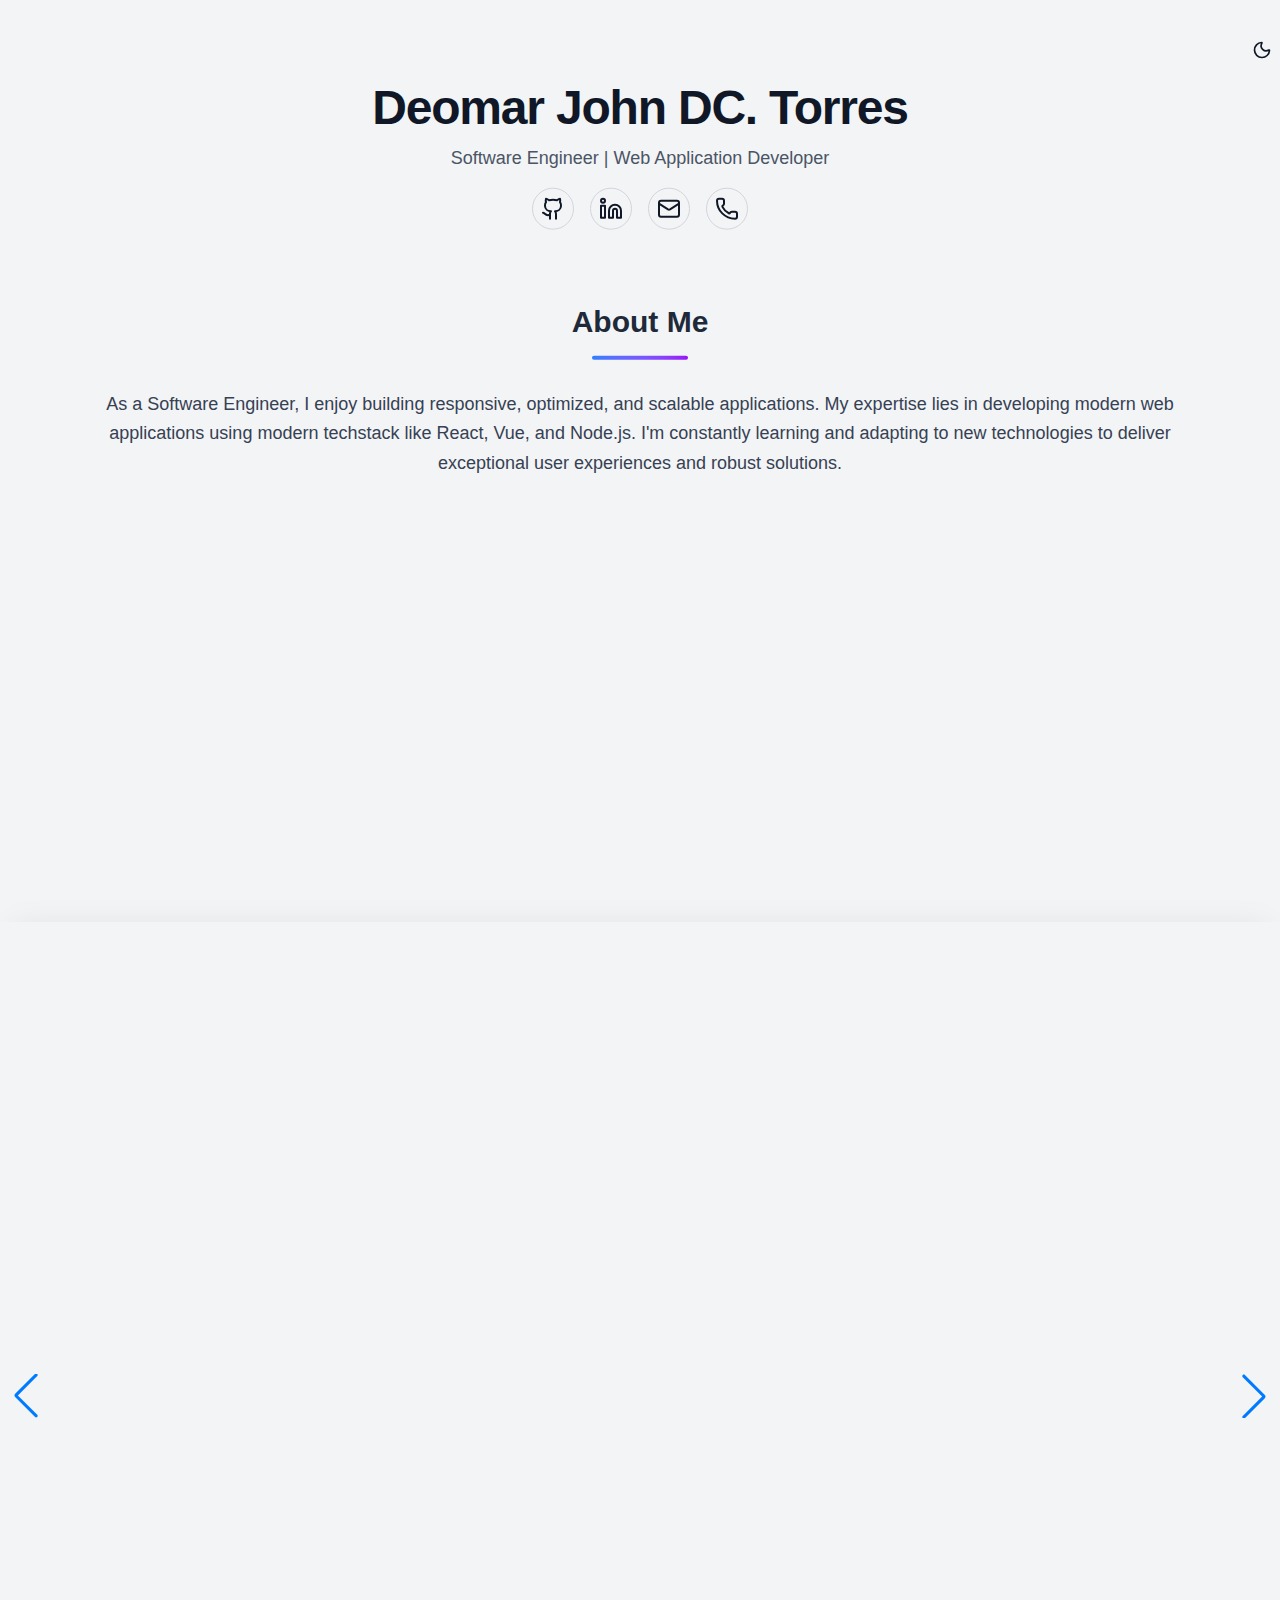
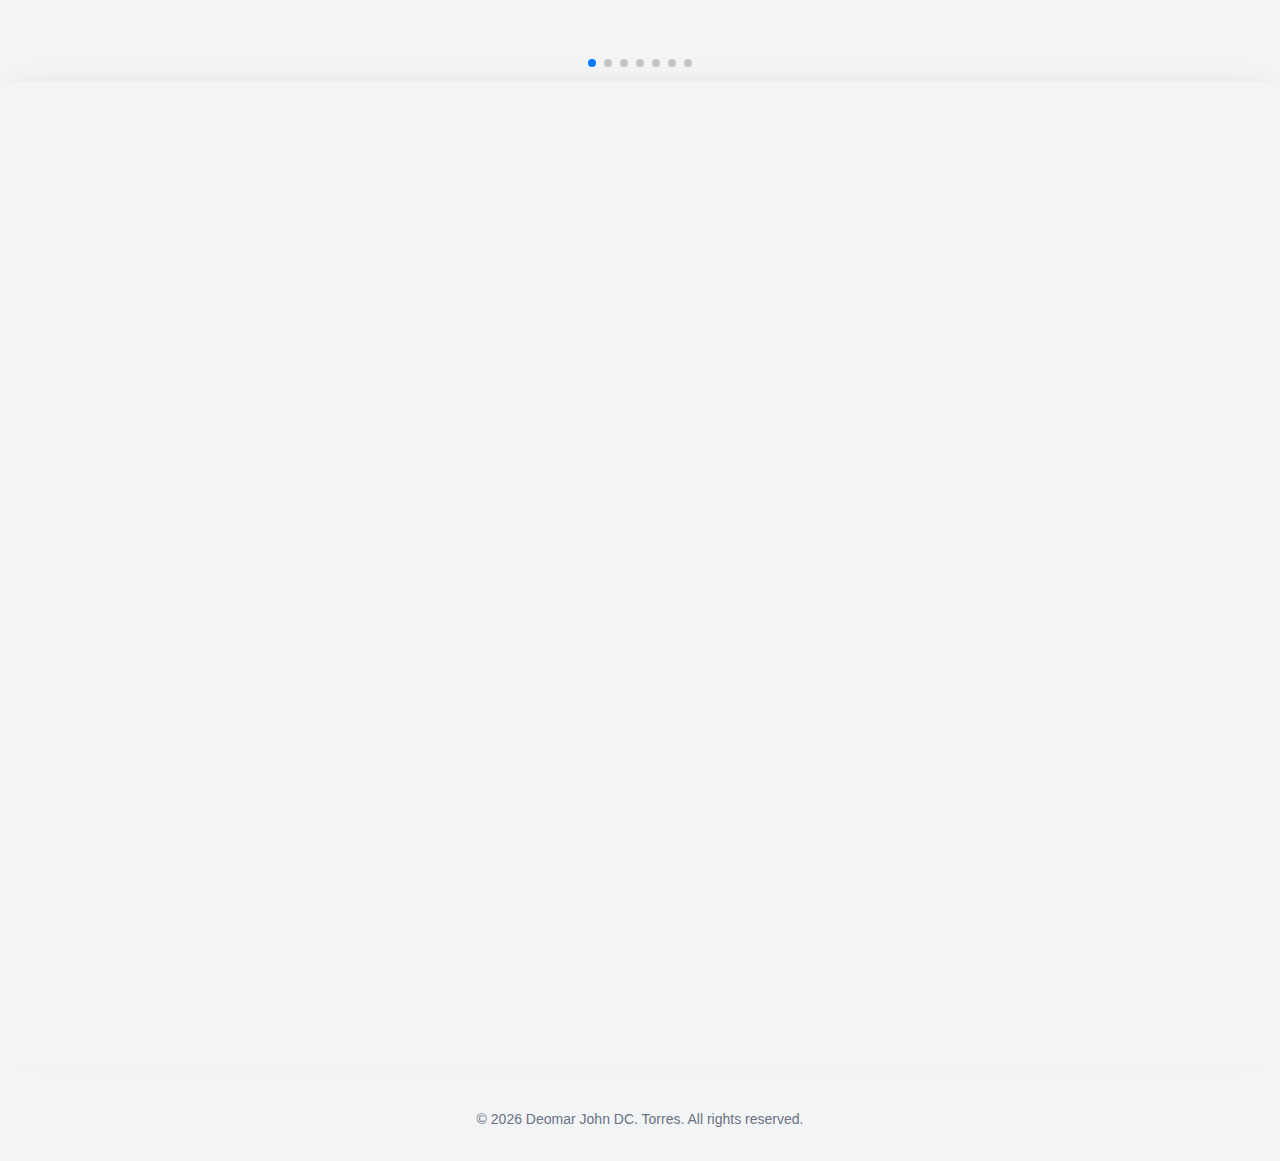
<file: index.html>
<!DOCTYPE html><!--sIsYBc7yqHb1A1uUSUOTf--><html lang="en"><head><meta charSet="utf-8"/><meta name="viewport" content="width=device-width, initial-scale=1"/><link rel="preload" href="/_next/static/media/797e433ab948586e-s.p.dbea232f.woff2" as="font" crossorigin="" type="font/woff2"/><link rel="preload" href="/_next/static/media/caa3a2e1cccd8315-s.p.853070df.woff2" as="font" crossorigin="" type="font/woff2"/><link rel="stylesheet" href="/_next/static/chunks/d675ac8409df50d7.css" data-precedence="next"/><link rel="preload" as="script" fetchPriority="low" href="/_next/static/chunks/17a540f7a19a860d.js"/><script src="/_next/static/chunks/8faa86693c879b00.js" async=""></script><script src="/_next/static/chunks/efc1c219f780390b.js" async=""></script><script src="/_next/static/chunks/turbopack-04ff8da6b234436b.js" async=""></script><script src="/_next/static/chunks/43bdb033bf6451af.js" async=""></script><script src="/_next/static/chunks/c4de6f18d926fb49.js" async=""></script><script src="/_next/static/chunks/10778d503a0c2a59.js" async=""></script><meta name="next-size-adjust" content=""/><title>DEO | Portfolio</title><meta name="description" content="Deomar Torres – Software Engineer portfolio"/><link rel="icon" href="/favicon.ico?favicon.0b3bf435.ico" sizes="256x256" type="image/x-icon"/><script src="/_next/static/chunks/a6dad97d9634a72d.js" noModule=""></script></head><body class="geist_a71539c9-module__T19VSG__variable geist_mono_8d43a2aa-module__8Li5zG__variable antialiased"><div hidden=""><!--$--><!--/$--></div><!--$!--><template data-dgst="BAILOUT_TO_CLIENT_SIDE_RENDERING"></template><!--/$--><!--$--><!--/$--><script src="/_next/static/chunks/17a540f7a19a860d.js" id="_R_" async=""></script><script>(self.__next_f=self.__next_f||[]).push([0])</script><script>self.__next_f.push([1,"1:\"$Sreact.fragment\"\n2:I[68742,[\"/_next/static/chunks/43bdb033bf6451af.js\",\"/_next/static/chunks/c4de6f18d926fb49.js\"],\"default\"]\n3:I[8273,[\"/_next/static/chunks/43bdb033bf6451af.js\",\"/_next/static/chunks/c4de6f18d926fb49.js\"],\"default\"]\n4:I[74339,[\"/_next/static/chunks/10778d503a0c2a59.js\"],\"default\"]\n5:I[1183,[\"/_next/static/chunks/43bdb033bf6451af.js\",\"/_next/static/chunks/c4de6f18d926fb49.js\"],\"OutletBoundary\"]\n6:\"$Sreact.suspense\"\n8:I[1183,[\"/_next/static/chunks/43bdb033bf6451af.js\",\"/_next/static/chunks/c4de6f18d926fb49.js\"],\"ViewportBoundary\"]\na:I[1183,[\"/_next/static/chunks/43bdb033bf6451af.js\",\"/_next/static/chunks/c4de6f18d926fb49.js\"],\"MetadataBoundary\"]\nc:I[93716,[],\"default\"]\n:HL[\"/_next/static/chunks/d675ac8409df50d7.css\",\"style\"]\n:HL[\"/_next/static/media/797e433ab948586e-s.p.dbea232f.woff2\",\"font\",{\"crossOrigin\":\"\",\"type\":\"font/woff2\"}]\n:HL[\"/_next/static/media/caa3a2e1cccd8315-s.p.853070df.woff2\",\"font\",{\"crossOrigin\":\"\",\"type\":\"font/woff2\"}]\n"])</script><script>self.__next_f.push([1,"0:{\"P\":null,\"b\":\"sIsYBc7yqHb1A1uUSUOTf\",\"c\":[\"\",\"\"],\"q\":\"\",\"i\":false,\"f\":[[[\"\",{\"children\":[\"__PAGE__\",{}]},\"$undefined\",\"$undefined\",true],[[\"$\",\"$1\",\"c\",{\"children\":[[[\"$\",\"link\",\"0\",{\"rel\":\"stylesheet\",\"href\":\"/_next/static/chunks/d675ac8409df50d7.css\",\"precedence\":\"next\",\"crossOrigin\":\"$undefined\",\"nonce\":\"$undefined\"}]],[\"$\",\"html\",null,{\"lang\":\"en\",\"children\":[\"$\",\"body\",null,{\"className\":\"geist_a71539c9-module__T19VSG__variable geist_mono_8d43a2aa-module__8Li5zG__variable antialiased\",\"children\":[\"$\",\"$L2\",null,{\"parallelRouterKey\":\"children\",\"error\":\"$undefined\",\"errorStyles\":\"$undefined\",\"errorScripts\":\"$undefined\",\"template\":[\"$\",\"$L3\",null,{}],\"templateStyles\":\"$undefined\",\"templateScripts\":\"$undefined\",\"notFound\":[[[\"$\",\"title\",null,{\"children\":\"404: This page could not be found.\"}],[\"$\",\"div\",null,{\"style\":{\"fontFamily\":\"system-ui,\\\"Segoe UI\\\",Roboto,Helvetica,Arial,sans-serif,\\\"Apple Color Emoji\\\",\\\"Segoe UI Emoji\\\"\",\"height\":\"100vh\",\"textAlign\":\"center\",\"display\":\"flex\",\"flexDirection\":\"column\",\"alignItems\":\"center\",\"justifyContent\":\"center\"},\"children\":[\"$\",\"div\",null,{\"children\":[[\"$\",\"style\",null,{\"dangerouslySetInnerHTML\":{\"__html\":\"body{color:#000;background:#fff;margin:0}.next-error-h1{border-right:1px solid rgba(0,0,0,.3)}@media (prefers-color-scheme:dark){body{color:#fff;background:#000}.next-error-h1{border-right:1px solid rgba(255,255,255,.3)}}\"}}],[\"$\",\"h1\",null,{\"className\":\"next-error-h1\",\"style\":{\"display\":\"inline-block\",\"margin\":\"0 20px 0 0\",\"padding\":\"0 23px 0 0\",\"fontSize\":24,\"fontWeight\":500,\"verticalAlign\":\"top\",\"lineHeight\":\"49px\"},\"children\":404}],[\"$\",\"div\",null,{\"style\":{\"display\":\"inline-block\"},\"children\":[\"$\",\"h2\",null,{\"style\":{\"fontSize\":14,\"fontWeight\":400,\"lineHeight\":\"49px\",\"margin\":0},\"children\":\"This page could not be found.\"}]}]]}]}]],[]],\"forbidden\":\"$undefined\",\"unauthorized\":\"$undefined\"}]}]}]]}],{\"children\":[[\"$\",\"$1\",\"c\",{\"children\":[[\"$\",\"$L4\",null,{}],[[\"$\",\"script\",\"script-0\",{\"src\":\"/_next/static/chunks/10778d503a0c2a59.js\",\"async\":true,\"nonce\":\"$undefined\"}]],[\"$\",\"$L5\",null,{\"children\":[\"$\",\"$6\",null,{\"name\":\"Next.MetadataOutlet\",\"children\":\"$@7\"}]}]]}],{},null,false,false]},null,false,false],[\"$\",\"$1\",\"h\",{\"children\":[null,[\"$\",\"$L8\",null,{\"children\":\"$@9\"}],[\"$\",\"div\",null,{\"hidden\":true,\"children\":[\"$\",\"$La\",null,{\"children\":[\"$\",\"$6\",null,{\"name\":\"Next.Metadata\",\"children\":\"$@b\"}]}]}],[\"$\",\"meta\",null,{\"name\":\"next-size-adjust\",\"content\":\"\"}]]}],false]],\"m\":\"$undefined\",\"G\":[\"$c\",[]],\"s\":false,\"S\":true}\n"])</script><script>self.__next_f.push([1,"9:[[\"$\",\"meta\",\"0\",{\"charSet\":\"utf-8\"}],[\"$\",\"meta\",\"1\",{\"name\":\"viewport\",\"content\":\"width=device-width, initial-scale=1\"}]]\n"])</script><script>self.__next_f.push([1,"d:I[90707,[\"/_next/static/chunks/43bdb033bf6451af.js\",\"/_next/static/chunks/c4de6f18d926fb49.js\"],\"IconMark\"]\nb:[[\"$\",\"title\",\"0\",{\"children\":\"DEO | Portfolio\"}],[\"$\",\"meta\",\"1\",{\"name\":\"description\",\"content\":\"Deomar Torres – Software Engineer portfolio\"}],[\"$\",\"link\",\"2\",{\"rel\":\"icon\",\"href\":\"/favicon.ico?favicon.0b3bf435.ico\",\"sizes\":\"256x256\",\"type\":\"image/x-icon\"}],[\"$\",\"$Ld\",\"3\",{}]]\n7:null\n"])</script></body></html>
</file>
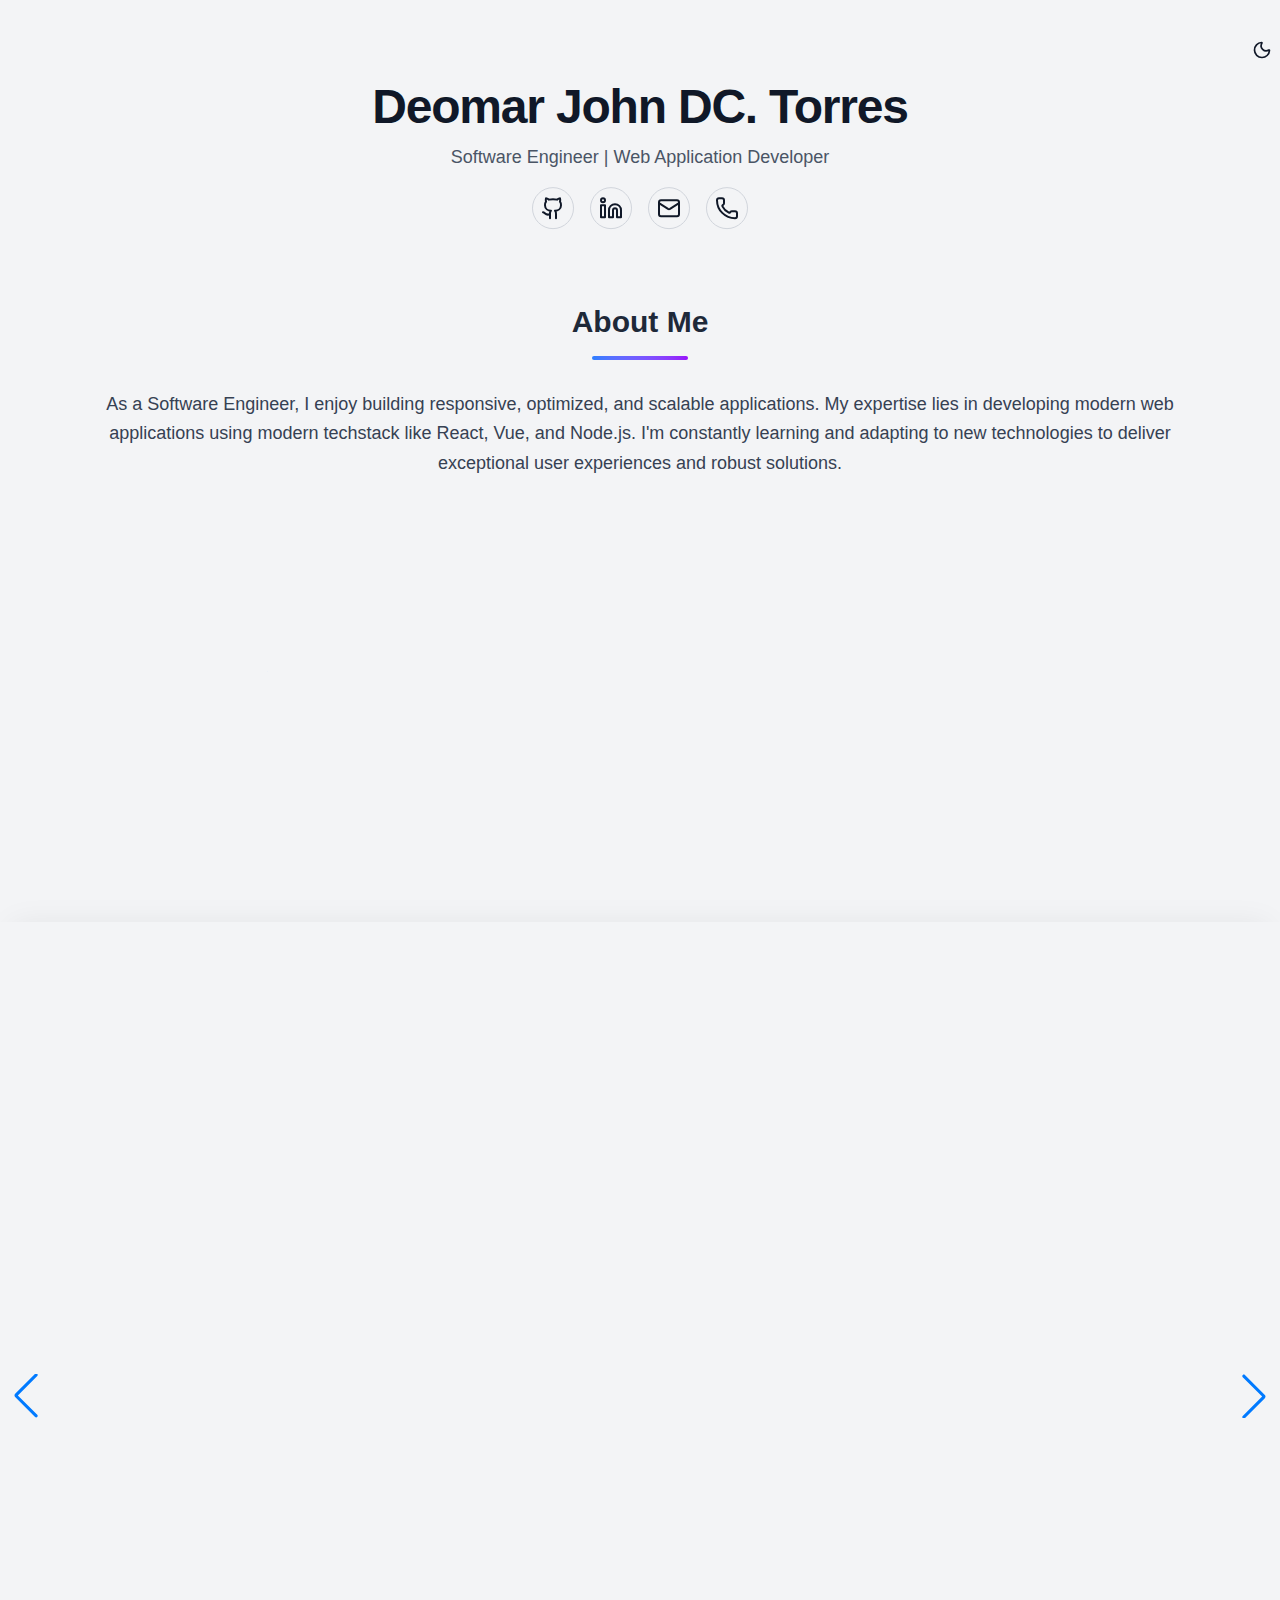
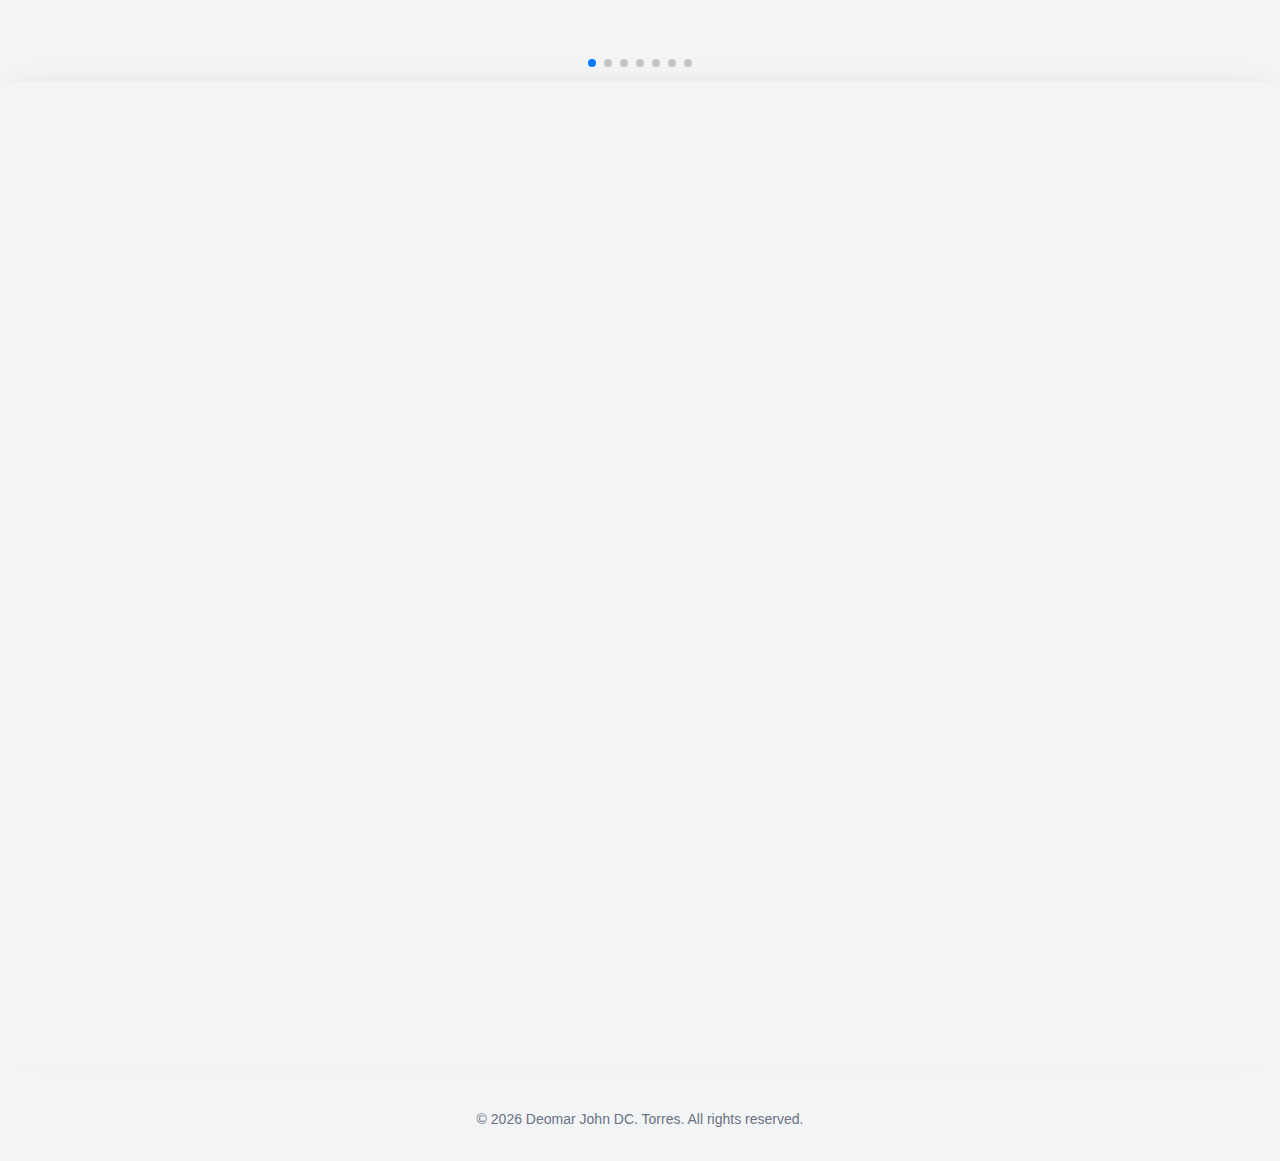
<file: portfolio/index.html>
<!DOCTYPE html><!--2LHj_ob8KnfpowD9aofkX--><html lang="en"><head><meta charSet="utf-8"/><meta name="viewport" content="width=device-width, initial-scale=1"/><link rel="preload" href="/portfolio/_next/static/media/797e433ab948586e-s.p.dbea232f.woff2" as="font" crossorigin="" type="font/woff2"/><link rel="preload" href="/portfolio/_next/static/media/caa3a2e1cccd8315-s.p.853070df.woff2" as="font" crossorigin="" type="font/woff2"/><link rel="stylesheet" href="/portfolio/_next/static/chunks/d675ac8409df50d7.css" data-precedence="next"/><link rel="preload" as="script" fetchPriority="low" href="/portfolio/_next/static/chunks/17a540f7a19a860d.js"/><script src="/portfolio/_next/static/chunks/2a50f22107eb34a5.js" async=""></script><script src="/portfolio/_next/static/chunks/efc1c219f780390b.js" async=""></script><script src="/portfolio/_next/static/chunks/turbopack-de9989d85b27b9d9.js" async=""></script><script src="/portfolio/_next/static/chunks/43bdb033bf6451af.js" async=""></script><script src="/portfolio/_next/static/chunks/c4de6f18d926fb49.js" async=""></script><script src="/portfolio/_next/static/chunks/1852fd69a483df38.js" async=""></script><meta name="next-size-adjust" content=""/><title>DEO | Portfolio</title><meta name="description" content="Deomar Torres – Software Engineer portfolio"/><link rel="icon" href="/portfolio/favicon.ico?favicon.0b3bf435.ico" sizes="256x256" type="image/x-icon"/><script src="/portfolio/_next/static/chunks/a6dad97d9634a72d.js" noModule=""></script></head><body class="geist_a71539c9-module__T19VSG__variable geist_mono_8d43a2aa-module__8Li5zG__variable antialiased"><div hidden=""><!--$--><!--/$--></div><!--$!--><template data-dgst="BAILOUT_TO_CLIENT_SIDE_RENDERING"></template><!--/$--><!--$--><!--/$--><script src="/portfolio/_next/static/chunks/17a540f7a19a860d.js" id="_R_" async=""></script><script>(self.__next_f=self.__next_f||[]).push([0])</script><script>self.__next_f.push([1,"1:\"$Sreact.fragment\"\n2:I[68742,[\"/portfolio/_next/static/chunks/43bdb033bf6451af.js\",\"/portfolio/_next/static/chunks/c4de6f18d926fb49.js\"],\"default\"]\n3:I[8273,[\"/portfolio/_next/static/chunks/43bdb033bf6451af.js\",\"/portfolio/_next/static/chunks/c4de6f18d926fb49.js\"],\"default\"]\n4:I[74339,[\"/portfolio/_next/static/chunks/1852fd69a483df38.js\"],\"default\"]\n5:I[1183,[\"/portfolio/_next/static/chunks/43bdb033bf6451af.js\",\"/portfolio/_next/static/chunks/c4de6f18d926fb49.js\"],\"OutletBoundary\"]\n6:\"$Sreact.suspense\"\n8:I[1183,[\"/portfolio/_next/static/chunks/43bdb033bf6451af.js\",\"/portfolio/_next/static/chunks/c4de6f18d926fb49.js\"],\"ViewportBoundary\"]\na:I[1183,[\"/portfolio/_next/static/chunks/43bdb033bf6451af.js\",\"/portfolio/_next/static/chunks/c4de6f18d926fb49.js\"],\"MetadataBoundary\"]\nc:I[93716,[],\"default\"]\n:HL[\"/portfolio/_next/static/chunks/d675ac8409df50d7.css\",\"style\"]\n:HL[\"/portfolio/_next/static/media/797e433ab948586e-s.p.dbea232f.woff2\",\"font\",{\"crossOrigin\":\"\",\"type\":\"font/woff2\"}]\n:HL[\"/portfolio/_next/static/media/caa3a2e1cccd8315-s.p.853070df.woff2\",\"font\",{\"crossOrigin\":\"\",\"type\":\"font/woff2\"}]\n"])</script><script>self.__next_f.push([1,"0:{\"P\":null,\"b\":\"2LHj-ob8KnfpowD9aofkX\",\"c\":[\"\",\"\"],\"q\":\"\",\"i\":false,\"f\":[[[\"\",{\"children\":[\"__PAGE__\",{}]},\"$undefined\",\"$undefined\",true],[[\"$\",\"$1\",\"c\",{\"children\":[[[\"$\",\"link\",\"0\",{\"rel\":\"stylesheet\",\"href\":\"/portfolio/_next/static/chunks/d675ac8409df50d7.css\",\"precedence\":\"next\",\"crossOrigin\":\"$undefined\",\"nonce\":\"$undefined\"}]],[\"$\",\"html\",null,{\"lang\":\"en\",\"children\":[\"$\",\"body\",null,{\"className\":\"geist_a71539c9-module__T19VSG__variable geist_mono_8d43a2aa-module__8Li5zG__variable antialiased\",\"children\":[\"$\",\"$L2\",null,{\"parallelRouterKey\":\"children\",\"error\":\"$undefined\",\"errorStyles\":\"$undefined\",\"errorScripts\":\"$undefined\",\"template\":[\"$\",\"$L3\",null,{}],\"templateStyles\":\"$undefined\",\"templateScripts\":\"$undefined\",\"notFound\":[[[\"$\",\"title\",null,{\"children\":\"404: This page could not be found.\"}],[\"$\",\"div\",null,{\"style\":{\"fontFamily\":\"system-ui,\\\"Segoe UI\\\",Roboto,Helvetica,Arial,sans-serif,\\\"Apple Color Emoji\\\",\\\"Segoe UI Emoji\\\"\",\"height\":\"100vh\",\"textAlign\":\"center\",\"display\":\"flex\",\"flexDirection\":\"column\",\"alignItems\":\"center\",\"justifyContent\":\"center\"},\"children\":[\"$\",\"div\",null,{\"children\":[[\"$\",\"style\",null,{\"dangerouslySetInnerHTML\":{\"__html\":\"body{color:#000;background:#fff;margin:0}.next-error-h1{border-right:1px solid rgba(0,0,0,.3)}@media (prefers-color-scheme:dark){body{color:#fff;background:#000}.next-error-h1{border-right:1px solid rgba(255,255,255,.3)}}\"}}],[\"$\",\"h1\",null,{\"className\":\"next-error-h1\",\"style\":{\"display\":\"inline-block\",\"margin\":\"0 20px 0 0\",\"padding\":\"0 23px 0 0\",\"fontSize\":24,\"fontWeight\":500,\"verticalAlign\":\"top\",\"lineHeight\":\"49px\"},\"children\":404}],[\"$\",\"div\",null,{\"style\":{\"display\":\"inline-block\"},\"children\":[\"$\",\"h2\",null,{\"style\":{\"fontSize\":14,\"fontWeight\":400,\"lineHeight\":\"49px\",\"margin\":0},\"children\":\"This page could not be found.\"}]}]]}]}]],[]],\"forbidden\":\"$undefined\",\"unauthorized\":\"$undefined\"}]}]}]]}],{\"children\":[[\"$\",\"$1\",\"c\",{\"children\":[[\"$\",\"$L4\",null,{}],[[\"$\",\"script\",\"script-0\",{\"src\":\"/portfolio/_next/static/chunks/1852fd69a483df38.js\",\"async\":true,\"nonce\":\"$undefined\"}]],[\"$\",\"$L5\",null,{\"children\":[\"$\",\"$6\",null,{\"name\":\"Next.MetadataOutlet\",\"children\":\"$@7\"}]}]]}],{},null,false,false]},null,false,false],[\"$\",\"$1\",\"h\",{\"children\":[null,[\"$\",\"$L8\",null,{\"children\":\"$@9\"}],[\"$\",\"div\",null,{\"hidden\":true,\"children\":[\"$\",\"$La\",null,{\"children\":[\"$\",\"$6\",null,{\"name\":\"Next.Metadata\",\"children\":\"$@b\"}]}]}],[\"$\",\"meta\",null,{\"name\":\"next-size-adjust\",\"content\":\"\"}]]}],false]],\"m\":\"$undefined\",\"G\":[\"$c\",[]],\"s\":false,\"S\":true}\n"])</script><script>self.__next_f.push([1,"9:[[\"$\",\"meta\",\"0\",{\"charSet\":\"utf-8\"}],[\"$\",\"meta\",\"1\",{\"name\":\"viewport\",\"content\":\"width=device-width, initial-scale=1\"}]]\n"])</script><script>self.__next_f.push([1,"d:I[90707,[\"/portfolio/_next/static/chunks/43bdb033bf6451af.js\",\"/portfolio/_next/static/chunks/c4de6f18d926fb49.js\"],\"IconMark\"]\nb:[[\"$\",\"title\",\"0\",{\"children\":\"DEO | Portfolio\"}],[\"$\",\"meta\",\"1\",{\"name\":\"description\",\"content\":\"Deomar Torres – Software Engineer portfolio\"}],[\"$\",\"link\",\"2\",{\"rel\":\"icon\",\"href\":\"/portfolio/favicon.ico?favicon.0b3bf435.ico\",\"sizes\":\"256x256\",\"type\":\"image/x-icon\"}],[\"$\",\"$Ld\",\"3\",{}]]\n7:null\n"])</script></body></html>
</file>
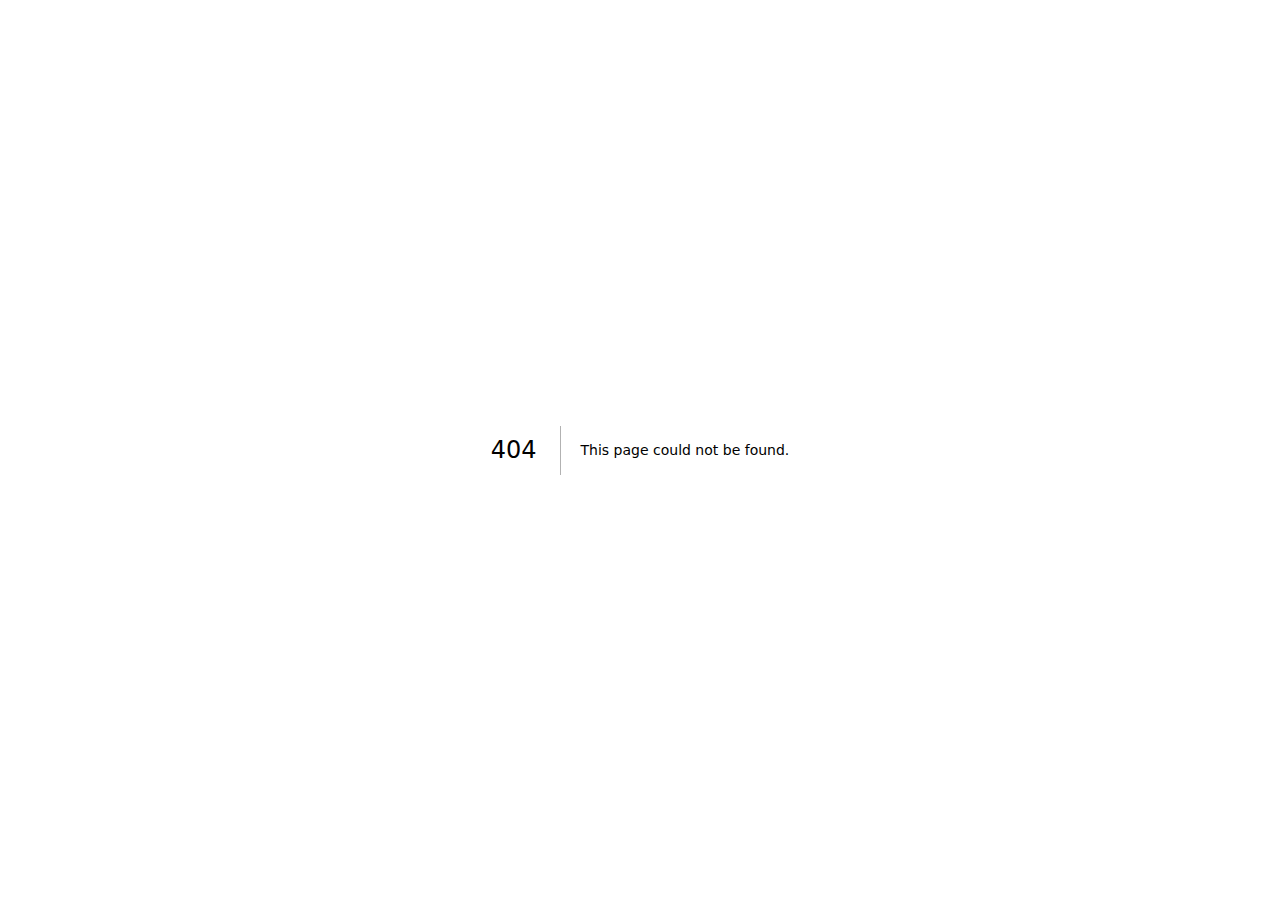
<file: _not-found.html>
<!DOCTYPE html><!--sIsYBc7yqHb1A1uUSUOTf--><html lang="en"><head><meta charSet="utf-8"/><meta name="viewport" content="width=device-width, initial-scale=1"/><link rel="stylesheet" href="/_next/static/chunks/d675ac8409df50d7.css" data-precedence="next"/><link rel="preload" as="script" fetchPriority="low" href="/_next/static/chunks/17a540f7a19a860d.js"/><script src="/_next/static/chunks/8faa86693c879b00.js" async=""></script><script src="/_next/static/chunks/efc1c219f780390b.js" async=""></script><script src="/_next/static/chunks/turbopack-04ff8da6b234436b.js" async=""></script><script src="/_next/static/chunks/43bdb033bf6451af.js" async=""></script><script src="/_next/static/chunks/c4de6f18d926fb49.js" async=""></script><meta name="robots" content="noindex"/><meta name="next-size-adjust" content=""/><title>404: This page could not be found.</title><title>DEO | Portfolio</title><meta name="description" content="Deomar Torres – Software Engineer portfolio"/><link rel="icon" href="/favicon.ico?favicon.0b3bf435.ico" sizes="256x256" type="image/x-icon"/><script src="/_next/static/chunks/a6dad97d9634a72d.js" noModule=""></script></head><body class="geist_a71539c9-module__T19VSG__variable geist_mono_8d43a2aa-module__8Li5zG__variable antialiased"><div hidden=""><!--$--><!--/$--></div><div style="font-family:system-ui,&quot;Segoe UI&quot;,Roboto,Helvetica,Arial,sans-serif,&quot;Apple Color Emoji&quot;,&quot;Segoe UI Emoji&quot;;height:100vh;text-align:center;display:flex;flex-direction:column;align-items:center;justify-content:center"><div><style>body{color:#000;background:#fff;margin:0}.next-error-h1{border-right:1px solid rgba(0,0,0,.3)}@media (prefers-color-scheme:dark){body{color:#fff;background:#000}.next-error-h1{border-right:1px solid rgba(255,255,255,.3)}}</style><h1 class="next-error-h1" style="display:inline-block;margin:0 20px 0 0;padding:0 23px 0 0;font-size:24px;font-weight:500;vertical-align:top;line-height:49px">404</h1><div style="display:inline-block"><h2 style="font-size:14px;font-weight:400;line-height:49px;margin:0">This page could not be found.</h2></div></div></div><!--$--><!--/$--><script src="/_next/static/chunks/17a540f7a19a860d.js" id="_R_" async=""></script><script>(self.__next_f=self.__next_f||[]).push([0])</script><script>self.__next_f.push([1,"1:\"$Sreact.fragment\"\n2:I[68742,[\"/_next/static/chunks/43bdb033bf6451af.js\",\"/_next/static/chunks/c4de6f18d926fb49.js\"],\"default\"]\n3:I[8273,[\"/_next/static/chunks/43bdb033bf6451af.js\",\"/_next/static/chunks/c4de6f18d926fb49.js\"],\"default\"]\n4:I[1183,[\"/_next/static/chunks/43bdb033bf6451af.js\",\"/_next/static/chunks/c4de6f18d926fb49.js\"],\"OutletBoundary\"]\n5:\"$Sreact.suspense\"\n7:I[1183,[\"/_next/static/chunks/43bdb033bf6451af.js\",\"/_next/static/chunks/c4de6f18d926fb49.js\"],\"ViewportBoundary\"]\n9:I[1183,[\"/_next/static/chunks/43bdb033bf6451af.js\",\"/_next/static/chunks/c4de6f18d926fb49.js\"],\"MetadataBoundary\"]\nb:I[93716,[\"/_next/static/chunks/43bdb033bf6451af.js\",\"/_next/static/chunks/c4de6f18d926fb49.js\"],\"default\"]\n:HL[\"/_next/static/chunks/d675ac8409df50d7.css\",\"style\"]\n"])</script><script>self.__next_f.push([1,"0:{\"P\":null,\"b\":\"sIsYBc7yqHb1A1uUSUOTf\",\"c\":[\"\",\"_not-found\"],\"q\":\"\",\"i\":false,\"f\":[[[\"\",{\"children\":[\"/_not-found\",{\"children\":[\"__PAGE__\",{}]}]},\"$undefined\",\"$undefined\",true],[[\"$\",\"$1\",\"c\",{\"children\":[[[\"$\",\"link\",\"0\",{\"rel\":\"stylesheet\",\"href\":\"/_next/static/chunks/d675ac8409df50d7.css\",\"precedence\":\"next\",\"crossOrigin\":\"$undefined\",\"nonce\":\"$undefined\"}]],[\"$\",\"html\",null,{\"lang\":\"en\",\"children\":[\"$\",\"body\",null,{\"className\":\"geist_a71539c9-module__T19VSG__variable geist_mono_8d43a2aa-module__8Li5zG__variable antialiased\",\"children\":[\"$\",\"$L2\",null,{\"parallelRouterKey\":\"children\",\"error\":\"$undefined\",\"errorStyles\":\"$undefined\",\"errorScripts\":\"$undefined\",\"template\":[\"$\",\"$L3\",null,{}],\"templateStyles\":\"$undefined\",\"templateScripts\":\"$undefined\",\"notFound\":[[[\"$\",\"title\",null,{\"children\":\"404: This page could not be found.\"}],[\"$\",\"div\",null,{\"style\":{\"fontFamily\":\"system-ui,\\\"Segoe UI\\\",Roboto,Helvetica,Arial,sans-serif,\\\"Apple Color Emoji\\\",\\\"Segoe UI Emoji\\\"\",\"height\":\"100vh\",\"textAlign\":\"center\",\"display\":\"flex\",\"flexDirection\":\"column\",\"alignItems\":\"center\",\"justifyContent\":\"center\"},\"children\":[\"$\",\"div\",null,{\"children\":[[\"$\",\"style\",null,{\"dangerouslySetInnerHTML\":{\"__html\":\"body{color:#000;background:#fff;margin:0}.next-error-h1{border-right:1px solid rgba(0,0,0,.3)}@media (prefers-color-scheme:dark){body{color:#fff;background:#000}.next-error-h1{border-right:1px solid rgba(255,255,255,.3)}}\"}}],[\"$\",\"h1\",null,{\"className\":\"next-error-h1\",\"style\":{\"display\":\"inline-block\",\"margin\":\"0 20px 0 0\",\"padding\":\"0 23px 0 0\",\"fontSize\":24,\"fontWeight\":500,\"verticalAlign\":\"top\",\"lineHeight\":\"49px\"},\"children\":404}],[\"$\",\"div\",null,{\"style\":{\"display\":\"inline-block\"},\"children\":[\"$\",\"h2\",null,{\"style\":{\"fontSize\":14,\"fontWeight\":400,\"lineHeight\":\"49px\",\"margin\":0},\"children\":\"This page could not be found.\"}]}]]}]}]],[]],\"forbidden\":\"$undefined\",\"unauthorized\":\"$undefined\"}]}]}]]}],{\"children\":[[\"$\",\"$1\",\"c\",{\"children\":[null,[\"$\",\"$L2\",null,{\"parallelRouterKey\":\"children\",\"error\":\"$undefined\",\"errorStyles\":\"$undefined\",\"errorScripts\":\"$undefined\",\"template\":[\"$\",\"$L3\",null,{}],\"templateStyles\":\"$undefined\",\"templateScripts\":\"$undefined\",\"notFound\":\"$undefined\",\"forbidden\":\"$undefined\",\"unauthorized\":\"$undefined\"}]]}],{\"children\":[[\"$\",\"$1\",\"c\",{\"children\":[[[\"$\",\"title\",null,{\"children\":\"404: This page could not be found.\"}],[\"$\",\"div\",null,{\"style\":\"$0:f:0:1:0:props:children:1:props:children:props:children:props:notFound:0:1:props:style\",\"children\":[\"$\",\"div\",null,{\"children\":[[\"$\",\"style\",null,{\"dangerouslySetInnerHTML\":{\"__html\":\"body{color:#000;background:#fff;margin:0}.next-error-h1{border-right:1px solid rgba(0,0,0,.3)}@media (prefers-color-scheme:dark){body{color:#fff;background:#000}.next-error-h1{border-right:1px solid rgba(255,255,255,.3)}}\"}}],[\"$\",\"h1\",null,{\"className\":\"next-error-h1\",\"style\":\"$0:f:0:1:0:props:children:1:props:children:props:children:props:notFound:0:1:props:children:props:children:1:props:style\",\"children\":404}],[\"$\",\"div\",null,{\"style\":\"$0:f:0:1:0:props:children:1:props:children:props:children:props:notFound:0:1:props:children:props:children:2:props:style\",\"children\":[\"$\",\"h2\",null,{\"style\":\"$0:f:0:1:0:props:children:1:props:children:props:children:props:notFound:0:1:props:children:props:children:2:props:children:props:style\",\"children\":\"This page could not be found.\"}]}]]}]}]],null,[\"$\",\"$L4\",null,{\"children\":[\"$\",\"$5\",null,{\"name\":\"Next.MetadataOutlet\",\"children\":\"$@6\"}]}]]}],{},null,false,false]},null,false,false]},null,false,false],[\"$\",\"$1\",\"h\",{\"children\":[[\"$\",\"meta\",null,{\"name\":\"robots\",\"content\":\"noindex\"}],[\"$\",\"$L7\",null,{\"children\":\"$@8\"}],[\"$\",\"div\",null,{\"hidden\":true,\"children\":[\"$\",\"$L9\",null,{\"children\":[\"$\",\"$5\",null,{\"name\":\"Next.Metadata\",\"children\":\"$@a\"}]}]}],[\"$\",\"meta\",null,{\"name\":\"next-size-adjust\",\"content\":\"\"}]]}],false]],\"m\":\"$undefined\",\"G\":[\"$b\",\"$undefined\"],\"s\":false,\"S\":true}\n"])</script><script>self.__next_f.push([1,"8:[[\"$\",\"meta\",\"0\",{\"charSet\":\"utf-8\"}],[\"$\",\"meta\",\"1\",{\"name\":\"viewport\",\"content\":\"width=device-width, initial-scale=1\"}]]\n"])</script><script>self.__next_f.push([1,"c:I[90707,[\"/_next/static/chunks/43bdb033bf6451af.js\",\"/_next/static/chunks/c4de6f18d926fb49.js\"],\"IconMark\"]\na:[[\"$\",\"title\",\"0\",{\"children\":\"DEO | Portfolio\"}],[\"$\",\"meta\",\"1\",{\"name\":\"description\",\"content\":\"Deomar Torres – Software Engineer portfolio\"}],[\"$\",\"link\",\"2\",{\"rel\":\"icon\",\"href\":\"/favicon.ico?favicon.0b3bf435.ico\",\"sizes\":\"256x256\",\"type\":\"image/x-icon\"}],[\"$\",\"$Lc\",\"3\",{}]]\n6:null\n"])</script></body></html>
</file>
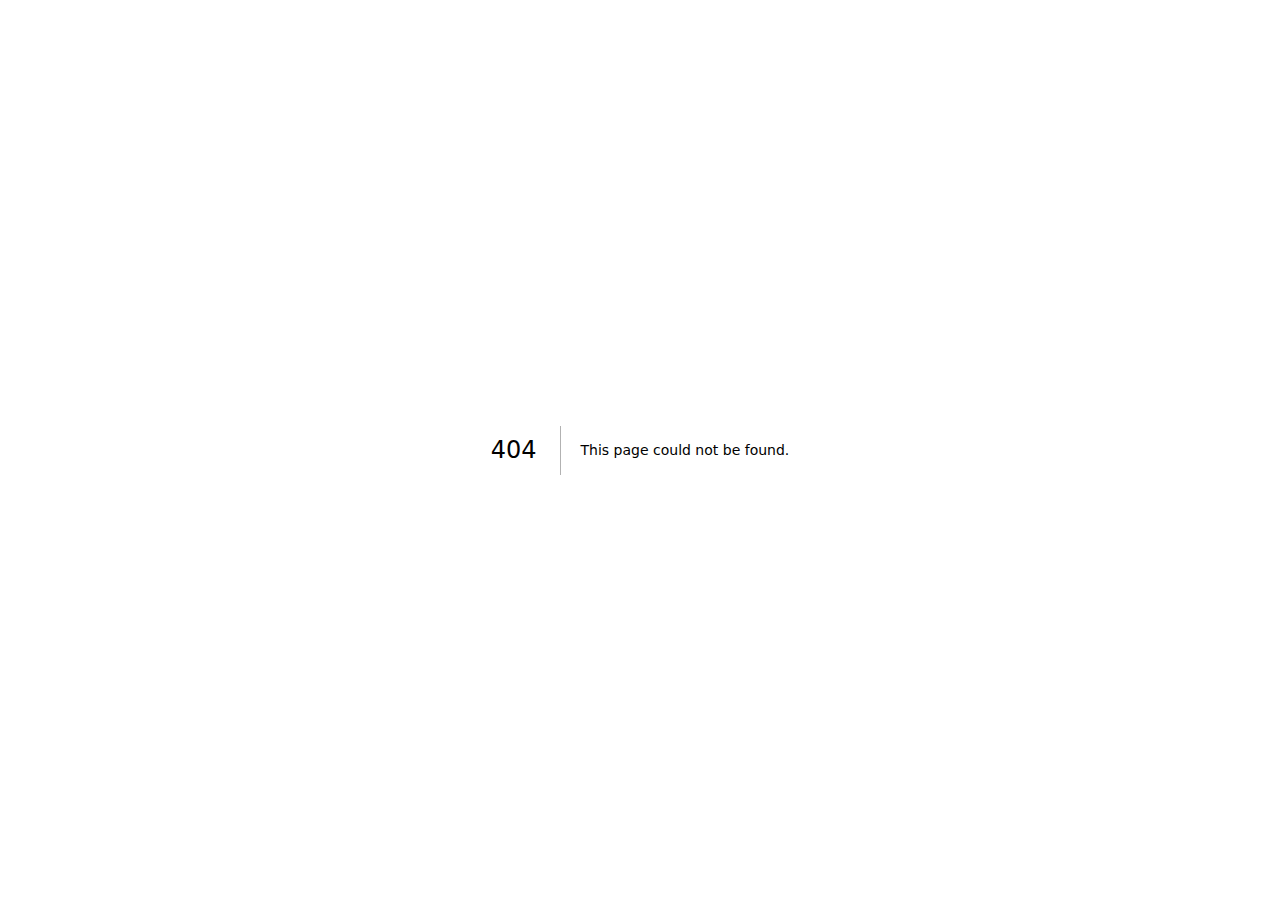
<file: portfolio/_not-found.html>
<!DOCTYPE html><!--2LHj_ob8KnfpowD9aofkX--><html lang="en"><head><meta charSet="utf-8"/><meta name="viewport" content="width=device-width, initial-scale=1"/><link rel="stylesheet" href="/portfolio/_next/static/chunks/d675ac8409df50d7.css" data-precedence="next"/><link rel="preload" as="script" fetchPriority="low" href="/portfolio/_next/static/chunks/17a540f7a19a860d.js"/><script src="/portfolio/_next/static/chunks/2a50f22107eb34a5.js" async=""></script><script src="/portfolio/_next/static/chunks/efc1c219f780390b.js" async=""></script><script src="/portfolio/_next/static/chunks/turbopack-de9989d85b27b9d9.js" async=""></script><script src="/portfolio/_next/static/chunks/43bdb033bf6451af.js" async=""></script><script src="/portfolio/_next/static/chunks/c4de6f18d926fb49.js" async=""></script><meta name="robots" content="noindex"/><meta name="next-size-adjust" content=""/><title>404: This page could not be found.</title><title>DEO | Portfolio</title><meta name="description" content="Deomar Torres – Software Engineer portfolio"/><link rel="icon" href="/portfolio/favicon.ico?favicon.0b3bf435.ico" sizes="256x256" type="image/x-icon"/><script src="/portfolio/_next/static/chunks/a6dad97d9634a72d.js" noModule=""></script></head><body class="geist_a71539c9-module__T19VSG__variable geist_mono_8d43a2aa-module__8Li5zG__variable antialiased"><div hidden=""><!--$--><!--/$--></div><div style="font-family:system-ui,&quot;Segoe UI&quot;,Roboto,Helvetica,Arial,sans-serif,&quot;Apple Color Emoji&quot;,&quot;Segoe UI Emoji&quot;;height:100vh;text-align:center;display:flex;flex-direction:column;align-items:center;justify-content:center"><div><style>body{color:#000;background:#fff;margin:0}.next-error-h1{border-right:1px solid rgba(0,0,0,.3)}@media (prefers-color-scheme:dark){body{color:#fff;background:#000}.next-error-h1{border-right:1px solid rgba(255,255,255,.3)}}</style><h1 class="next-error-h1" style="display:inline-block;margin:0 20px 0 0;padding:0 23px 0 0;font-size:24px;font-weight:500;vertical-align:top;line-height:49px">404</h1><div style="display:inline-block"><h2 style="font-size:14px;font-weight:400;line-height:49px;margin:0">This page could not be found.</h2></div></div></div><!--$--><!--/$--><script src="/portfolio/_next/static/chunks/17a540f7a19a860d.js" id="_R_" async=""></script><script>(self.__next_f=self.__next_f||[]).push([0])</script><script>self.__next_f.push([1,"1:\"$Sreact.fragment\"\n2:I[68742,[\"/portfolio/_next/static/chunks/43bdb033bf6451af.js\",\"/portfolio/_next/static/chunks/c4de6f18d926fb49.js\"],\"default\"]\n3:I[8273,[\"/portfolio/_next/static/chunks/43bdb033bf6451af.js\",\"/portfolio/_next/static/chunks/c4de6f18d926fb49.js\"],\"default\"]\n4:I[1183,[\"/portfolio/_next/static/chunks/43bdb033bf6451af.js\",\"/portfolio/_next/static/chunks/c4de6f18d926fb49.js\"],\"OutletBoundary\"]\n5:\"$Sreact.suspense\"\n7:I[1183,[\"/portfolio/_next/static/chunks/43bdb033bf6451af.js\",\"/portfolio/_next/static/chunks/c4de6f18d926fb49.js\"],\"ViewportBoundary\"]\n9:I[1183,[\"/portfolio/_next/static/chunks/43bdb033bf6451af.js\",\"/portfolio/_next/static/chunks/c4de6f18d926fb49.js\"],\"MetadataBoundary\"]\nb:I[93716,[\"/portfolio/_next/static/chunks/43bdb033bf6451af.js\",\"/portfolio/_next/static/chunks/c4de6f18d926fb49.js\"],\"default\"]\n:HL[\"/portfolio/_next/static/chunks/d675ac8409df50d7.css\",\"style\"]\n"])</script><script>self.__next_f.push([1,"0:{\"P\":null,\"b\":\"2LHj-ob8KnfpowD9aofkX\",\"c\":[\"\",\"_not-found\"],\"q\":\"\",\"i\":false,\"f\":[[[\"\",{\"children\":[\"/_not-found\",{\"children\":[\"__PAGE__\",{}]}]},\"$undefined\",\"$undefined\",true],[[\"$\",\"$1\",\"c\",{\"children\":[[[\"$\",\"link\",\"0\",{\"rel\":\"stylesheet\",\"href\":\"/portfolio/_next/static/chunks/d675ac8409df50d7.css\",\"precedence\":\"next\",\"crossOrigin\":\"$undefined\",\"nonce\":\"$undefined\"}]],[\"$\",\"html\",null,{\"lang\":\"en\",\"children\":[\"$\",\"body\",null,{\"className\":\"geist_a71539c9-module__T19VSG__variable geist_mono_8d43a2aa-module__8Li5zG__variable antialiased\",\"children\":[\"$\",\"$L2\",null,{\"parallelRouterKey\":\"children\",\"error\":\"$undefined\",\"errorStyles\":\"$undefined\",\"errorScripts\":\"$undefined\",\"template\":[\"$\",\"$L3\",null,{}],\"templateStyles\":\"$undefined\",\"templateScripts\":\"$undefined\",\"notFound\":[[[\"$\",\"title\",null,{\"children\":\"404: This page could not be found.\"}],[\"$\",\"div\",null,{\"style\":{\"fontFamily\":\"system-ui,\\\"Segoe UI\\\",Roboto,Helvetica,Arial,sans-serif,\\\"Apple Color Emoji\\\",\\\"Segoe UI Emoji\\\"\",\"height\":\"100vh\",\"textAlign\":\"center\",\"display\":\"flex\",\"flexDirection\":\"column\",\"alignItems\":\"center\",\"justifyContent\":\"center\"},\"children\":[\"$\",\"div\",null,{\"children\":[[\"$\",\"style\",null,{\"dangerouslySetInnerHTML\":{\"__html\":\"body{color:#000;background:#fff;margin:0}.next-error-h1{border-right:1px solid rgba(0,0,0,.3)}@media (prefers-color-scheme:dark){body{color:#fff;background:#000}.next-error-h1{border-right:1px solid rgba(255,255,255,.3)}}\"}}],[\"$\",\"h1\",null,{\"className\":\"next-error-h1\",\"style\":{\"display\":\"inline-block\",\"margin\":\"0 20px 0 0\",\"padding\":\"0 23px 0 0\",\"fontSize\":24,\"fontWeight\":500,\"verticalAlign\":\"top\",\"lineHeight\":\"49px\"},\"children\":404}],[\"$\",\"div\",null,{\"style\":{\"display\":\"inline-block\"},\"children\":[\"$\",\"h2\",null,{\"style\":{\"fontSize\":14,\"fontWeight\":400,\"lineHeight\":\"49px\",\"margin\":0},\"children\":\"This page could not be found.\"}]}]]}]}]],[]],\"forbidden\":\"$undefined\",\"unauthorized\":\"$undefined\"}]}]}]]}],{\"children\":[[\"$\",\"$1\",\"c\",{\"children\":[null,[\"$\",\"$L2\",null,{\"parallelRouterKey\":\"children\",\"error\":\"$undefined\",\"errorStyles\":\"$undefined\",\"errorScripts\":\"$undefined\",\"template\":[\"$\",\"$L3\",null,{}],\"templateStyles\":\"$undefined\",\"templateScripts\":\"$undefined\",\"notFound\":\"$undefined\",\"forbidden\":\"$undefined\",\"unauthorized\":\"$undefined\"}]]}],{\"children\":[[\"$\",\"$1\",\"c\",{\"children\":[[[\"$\",\"title\",null,{\"children\":\"404: This page could not be found.\"}],[\"$\",\"div\",null,{\"style\":\"$0:f:0:1:0:props:children:1:props:children:props:children:props:notFound:0:1:props:style\",\"children\":[\"$\",\"div\",null,{\"children\":[[\"$\",\"style\",null,{\"dangerouslySetInnerHTML\":{\"__html\":\"body{color:#000;background:#fff;margin:0}.next-error-h1{border-right:1px solid rgba(0,0,0,.3)}@media (prefers-color-scheme:dark){body{color:#fff;background:#000}.next-error-h1{border-right:1px solid rgba(255,255,255,.3)}}\"}}],[\"$\",\"h1\",null,{\"className\":\"next-error-h1\",\"style\":\"$0:f:0:1:0:props:children:1:props:children:props:children:props:notFound:0:1:props:children:props:children:1:props:style\",\"children\":404}],[\"$\",\"div\",null,{\"style\":\"$0:f:0:1:0:props:children:1:props:children:props:children:props:notFound:0:1:props:children:props:children:2:props:style\",\"children\":[\"$\",\"h2\",null,{\"style\":\"$0:f:0:1:0:props:children:1:props:children:props:children:props:notFound:0:1:props:children:props:children:2:props:children:props:style\",\"children\":\"This page could not be found.\"}]}]]}]}]],null,[\"$\",\"$L4\",null,{\"children\":[\"$\",\"$5\",null,{\"name\":\"Next.MetadataOutlet\",\"children\":\"$@6\"}]}]]}],{},null,false,false]},null,false,false]},null,false,false],[\"$\",\"$1\",\"h\",{\"children\":[[\"$\",\"meta\",null,{\"name\":\"robots\",\"content\":\"noindex\"}],[\"$\",\"$L7\",null,{\"children\":\"$@8\"}],[\"$\",\"div\",null,{\"hidden\":true,\"children\":[\"$\",\"$L9\",null,{\"children\":[\"$\",\"$5\",null,{\"name\":\"Next.Metadata\",\"children\":\"$@a\"}]}]}],[\"$\",\"meta\",null,{\"name\":\"next-size-adjust\",\"content\":\"\"}]]}],false]],\"m\":\"$undefined\",\"G\":[\"$b\",\"$undefined\"],\"s\":false,\"S\":true}\n"])</script><script>self.__next_f.push([1,"8:[[\"$\",\"meta\",\"0\",{\"charSet\":\"utf-8\"}],[\"$\",\"meta\",\"1\",{\"name\":\"viewport\",\"content\":\"width=device-width, initial-scale=1\"}]]\n"])</script><script>self.__next_f.push([1,"c:I[90707,[\"/portfolio/_next/static/chunks/43bdb033bf6451af.js\",\"/portfolio/_next/static/chunks/c4de6f18d926fb49.js\"],\"IconMark\"]\na:[[\"$\",\"title\",\"0\",{\"children\":\"DEO | Portfolio\"}],[\"$\",\"meta\",\"1\",{\"name\":\"description\",\"content\":\"Deomar Torres – Software Engineer portfolio\"}],[\"$\",\"link\",\"2\",{\"rel\":\"icon\",\"href\":\"/portfolio/favicon.ico?favicon.0b3bf435.ico\",\"sizes\":\"256x256\",\"type\":\"image/x-icon\"}],[\"$\",\"$Lc\",\"3\",{}]]\n6:null\n"])</script></body></html>
</file>
<file: _next/static/chunks/d675ac8409df50d7.css>
@font-face{font-family:Geist;font-style:normal;font-weight:100 900;font-display:swap;src:url(../media/8a480f0b521d4e75-s.8e0177b5.woff2)format("woff2");unicode-range:U+301,U+400-45F,U+490-491,U+4B0-4B1,U+2116}@font-face{font-family:Geist;font-style:normal;font-weight:100 900;font-display:swap;src:url(../media/7178b3e590c64307-s.b97b3418.woff2)format("woff2");unicode-range:U+100-2BA,U+2BD-2C5,U+2C7-2CC,U+2CE-2D7,U+2DD-2FF,U+304,U+308,U+329,U+1D00-1DBF,U+1E00-1E9F,U+1EF2-1EFF,U+2020,U+20A0-20AB,U+20AD-20C0,U+2113,U+2C60-2C7F,U+A720-A7FF}@font-face{font-family:Geist;font-style:normal;font-weight:100 900;font-display:swap;src:url(../media/caa3a2e1cccd8315-s.p.853070df.woff2)format("woff2");unicode-range:U+??,U+131,U+152-153,U+2BB-2BC,U+2C6,U+2DA,U+2DC,U+304,U+308,U+329,U+2000-206F,U+20AC,U+2122,U+2191,U+2193,U+2212,U+2215,U+FEFF,U+FFFD}@font-face{font-family:Geist Fallback;src:local(Arial);ascent-override:95.94%;descent-override:28.16%;line-gap-override:0.0%;size-adjust:104.76%}.geist_a71539c9-module__T19VSG__className{font-family:Geist,Geist Fallback;font-style:normal}.geist_a71539c9-module__T19VSG__variable{--font-geist-sans:"Geist","Geist Fallback"}
@font-face{font-family:Geist Mono;font-style:normal;font-weight:100 900;font-display:swap;src:url(../media/4fa387ec64143e14-s.c1fdd6c2.woff2)format("woff2");unicode-range:U+301,U+400-45F,U+490-491,U+4B0-4B1,U+2116}@font-face{font-family:Geist Mono;font-style:normal;font-weight:100 900;font-display:swap;src:url(../media/bbc41e54d2fcbd21-s.799d8ef8.woff2)format("woff2");unicode-range:U+100-2BA,U+2BD-2C5,U+2C7-2CC,U+2CE-2D7,U+2DD-2FF,U+304,U+308,U+329,U+1D00-1DBF,U+1E00-1E9F,U+1EF2-1EFF,U+2020,U+20A0-20AB,U+20AD-20C0,U+2113,U+2C60-2C7F,U+A720-A7FF}@font-face{font-family:Geist Mono;font-style:normal;font-weight:100 900;font-display:swap;src:url(../media/797e433ab948586e-s.p.dbea232f.woff2)format("woff2");unicode-range:U+??,U+131,U+152-153,U+2BB-2BC,U+2C6,U+2DA,U+2DC,U+304,U+308,U+329,U+2000-206F,U+20AC,U+2122,U+2191,U+2193,U+2212,U+2215,U+FEFF,U+FFFD}@font-face{font-family:Geist Mono Fallback;src:local(Arial);ascent-override:74.67%;descent-override:21.92%;line-gap-override:0.0%;size-adjust:134.59%}.geist_mono_8d43a2aa-module__8Li5zG__className{font-family:Geist Mono,Geist Mono Fallback;font-style:normal}.geist_mono_8d43a2aa-module__8Li5zG__variable{--font-geist-mono:"Geist Mono","Geist Mono Fallback"}
@layer properties{@supports (((-webkit-hyphens:none)) and (not (margin-trim:inline))) or ((-moz-orient:inline) and (not (color:rgb(from red r g b)))){*,:before,:after,::backdrop{--tw-rotate-x:initial;--tw-rotate-y:initial;--tw-rotate-z:initial;--tw-skew-x:initial;--tw-skew-y:initial;--tw-space-y-reverse:0;--tw-space-x-reverse:0;--tw-border-style:solid;--tw-gradient-position:initial;--tw-gradient-from:#0000;--tw-gradient-via:#0000;--tw-gradient-to:#0000;--tw-gradient-stops:initial;--tw-gradient-via-stops:initial;--tw-gradient-from-position:0%;--tw-gradient-via-position:50%;--tw-gradient-to-position:100%;--tw-leading:initial;--tw-font-weight:initial;--tw-tracking:initial;--tw-shadow:0 0 #0000;--tw-shadow-color:initial;--tw-shadow-alpha:100%;--tw-inset-shadow:0 0 #0000;--tw-inset-shadow-color:initial;--tw-inset-shadow-alpha:100%;--tw-ring-color:initial;--tw-ring-shadow:0 0 #0000;--tw-inset-ring-color:initial;--tw-inset-ring-shadow:0 0 #0000;--tw-ring-inset:initial;--tw-ring-offset-width:0px;--tw-ring-offset-color:#fff;--tw-ring-offset-shadow:0 0 #0000;--tw-outline-style:solid;--tw-blur:initial;--tw-brightness:initial;--tw-contrast:initial;--tw-grayscale:initial;--tw-hue-rotate:initial;--tw-invert:initial;--tw-opacity:initial;--tw-saturate:initial;--tw-sepia:initial;--tw-drop-shadow:initial;--tw-drop-shadow-color:initial;--tw-drop-shadow-alpha:100%;--tw-drop-shadow-size:initial;--tw-backdrop-blur:initial;--tw-backdrop-brightness:initial;--tw-backdrop-contrast:initial;--tw-backdrop-grayscale:initial;--tw-backdrop-hue-rotate:initial;--tw-backdrop-invert:initial;--tw-backdrop-opacity:initial;--tw-backdrop-saturate:initial;--tw-backdrop-sepia:initial;--tw-duration:initial;--tw-ease:initial;--tw-scale-x:1;--tw-scale-y:1;--tw-scale-z:1;--tw-translate-x:0;--tw-translate-y:0;--tw-translate-z:0}}}@layer theme{:root,:host{--font-mono:var(--font-geist-mono);--color-red-100:#ffe2e2;--color-red-200:#ffcaca;--color-red-300:#ffa3a3;--color-red-400:#ff6568;--color-red-500:#fb2c36;--color-red-600:#e40014;--color-red-700:#bf000f;--color-red-800:#9f0712;--color-red-900:#82181a;--color-amber-100:#fef3c6;--color-amber-200:#fee685;--color-amber-300:#ffd236;--color-amber-400:#fcbb00;--color-amber-500:#f99c00;--color-amber-600:#dd7400;--color-amber-700:#b75000;--color-amber-800:#953d00;--color-amber-900:#7b3306;--color-green-100:#dcfce7;--color-green-200:#b9f8cf;--color-green-300:#7bf1a8;--color-green-400:#05df72;--color-green-500:#00c758;--color-green-600:#00a544;--color-green-700:#008138;--color-green-800:#016630;--color-green-900:#0d542b;--color-blue-50:#eff6ff;--color-blue-100:#dbeafe;--color-blue-200:#bedbff;--color-blue-300:#90c5ff;--color-blue-400:#54a2ff;--color-blue-500:#3080ff;--color-blue-600:#155dfc;--color-blue-700:#1447e6;--color-blue-800:#193cb8;--color-blue-900:#1c398e;--color-purple-50:#faf5ff;--color-purple-500:#ac4bff;--color-purple-600:#9810fa;--color-gray-100:#f3f4f6;--color-gray-200:#e5e7eb;--color-gray-300:#d1d5dc;--color-gray-400:#99a1af;--color-gray-500:#6a7282;--color-gray-600:#4a5565;--color-gray-700:#364153;--color-gray-800:#1e2939;--color-gray-900:#101828;--color-black:#000;--color-white:#fff;--spacing:.25rem;--container-2xl:42rem;--container-4xl:56rem;--container-6xl:72rem;--text-xs:.75rem;--text-xs--line-height:calc(1/.75);--text-sm:.875rem;--text-sm--line-height:calc(1.25/.875);--text-lg:1.125rem;--text-lg--line-height:calc(1.75/1.125);--text-xl:1.25rem;--text-xl--line-height:calc(1.75/1.25);--text-3xl:1.875rem;--text-3xl--line-height:calc(2.25/1.875);--text-4xl:2.25rem;--text-4xl--line-height:calc(2.5/2.25);--text-5xl:3rem;--text-5xl--line-height:1;--text-6xl:3.75rem;--text-6xl--line-height:1;--font-weight-medium:500;--font-weight-semibold:600;--font-weight-bold:700;--tracking-tight:-.025em;--leading-relaxed:1.625;--radius-md:.375rem;--radius-lg:.5rem;--radius-xl:.75rem;--radius-2xl:1rem;--shadow-sm:0 1px 3px 0 #0000001a,0 1px 2px -1px #0000001a;--shadow-md:0 4px 6px -1px #0000001a,0 2px 4px -2px #0000001a;--shadow-lg:0 10px 15px -3px #0000001a,0 4px 6px -4px #0000001a;--shadow-xl:0 20px 25px -5px #0000001a,0 8px 10px -6px #0000001a;--shadow-2xl:0 25px 50px -12px #00000040;--ease-in:cubic-bezier(.4,0,1,1);--ease-out:cubic-bezier(0,0,.2,1);--ease-in-out:cubic-bezier(.4,0,.2,1);--blur-3xl:64px;--default-transition-duration:.15s;--default-transition-timing-function:cubic-bezier(.4,0,.2,1);--default-font-family:var(--font-geist-sans);--default-mono-font-family:var(--font-geist-mono)}@supports (color:lab(0% 0 0)){:root,:host{--color-red-100:lab(92.243% 10.2865 3.83865);--color-red-200:lab(86.017% 19.8815 7.75869);--color-red-300:lab(76.5514% 36.422 15.5335);--color-red-400:lab(63.7053% 60.745 31.3109);--color-red-500:lab(55.4814% 75.0732 48.8528);--color-red-600:lab(48.4493% 77.4328 61.5452);--color-red-700:lab(40.4273% 67.2623 53.7441);--color-red-800:lab(33.7174% 55.8993 41.0293);--color-red-900:lab(28.5139% 44.5539 29.0463);--color-amber-100:lab(95.916% -1.21653 23.111);--color-amber-200:lab(91.7203% -.505269 49.9084);--color-amber-300:lab(86.4156% 6.13147 78.3961);--color-amber-400:lab(80.1641% 16.6016 99.2089);--color-amber-500:lab(72.7183% 31.8672 97.9407);--color-amber-600:lab(60.3514% 40.5624 87.1228);--color-amber-700:lab(47.2709% 42.9082 69.2966);--color-amber-800:lab(37.8822% 37.1699 52.2718);--color-amber-900:lab(31.2288% 30.2627 40.0378);--color-green-100:lab(96.1861% -13.8464 6.52365);--color-green-200:lab(92.4222% -26.4702 12.9427);--color-green-300:lab(86.9953% -47.2691 25.0054);--color-green-400:lab(78.503% -64.9265 39.7492);--color-green-500:lab(70.5521% -66.5147 45.8073);--color-green-600:lab(59.0978% -58.6621 41.2579);--color-green-700:lab(47.0329% -47.0239 31.4788);--color-green-800:lab(37.4616% -36.7971 22.9692);--color-green-900:lab(30.797% -29.6927 17.382);--color-blue-50:lab(96.492% -1.14644 -5.11479);--color-blue-100:lab(92.0301% -2.24757 -11.6453);--color-blue-200:lab(86.15% -4.04379 -21.0797);--color-blue-300:lab(77.5052% -6.4629 -36.42);--color-blue-400:lab(65.0361% -1.42065 -56.9802);--color-blue-500:lab(54.1736% 13.3369 -74.6839);--color-blue-600:lab(44.0605% 29.0279 -86.0352);--color-blue-700:lab(36.9089% 35.0961 -85.6872);--color-blue-800:lab(30.2514% 27.7853 -70.2699);--color-blue-900:lab(26.1542% 15.7545 -51.5504);--color-purple-50:lab(97.1627% 2.99937 -4.13398);--color-purple-500:lab(52.0183% 66.11 -78.2316);--color-purple-600:lab(43.0295% 75.21 -86.5669);--color-gray-100:lab(96.1596% -.0823438 -1.13575);--color-gray-200:lab(91.6229% -.159115 -2.26791);--color-gray-300:lab(85.1236% -.612259 -3.7138);--color-gray-400:lab(65.9269% -.832707 -8.17473);--color-gray-500:lab(47.7841% -.393182 -10.0268);--color-gray-600:lab(35.6337% -1.58697 -10.8425);--color-gray-700:lab(27.1134% -.956401 -12.3224);--color-gray-800:lab(16.1051% -1.18239 -11.7533);--color-gray-900:lab(8.11897% .811279 -12.254)}}}@layer base{*,:after,:before,::backdrop{box-sizing:border-box;border:0 solid;margin:0;padding:0}::file-selector-button{box-sizing:border-box;border:0 solid;margin:0;padding:0}html,:host{-webkit-text-size-adjust:100%;tab-size:4;line-height:1.5;font-family:var(--default-font-family,ui-sans-serif,system-ui,sans-serif,"Apple Color Emoji","Segoe UI Emoji","Segoe UI Symbol","Noto Color Emoji");font-feature-settings:var(--default-font-feature-settings,normal);font-variation-settings:var(--default-font-variation-settings,normal);-webkit-tap-highlight-color:transparent}hr{height:0;color:inherit;border-top-width:1px}abbr:where([title]){-webkit-text-decoration:underline dotted;text-decoration:underline dotted}h1,h2,h3,h4,h5,h6{font-size:inherit;font-weight:inherit}a{color:inherit;-webkit-text-decoration:inherit;-webkit-text-decoration:inherit;-webkit-text-decoration:inherit;-webkit-text-decoration:inherit;text-decoration:inherit}b,strong{font-weight:bolder}code,kbd,samp,pre{font-family:var(--default-mono-font-family,ui-monospace,SFMono-Regular,Menlo,Monaco,Consolas,"Liberation Mono","Courier New",monospace);font-feature-settings:var(--default-mono-font-feature-settings,normal);font-variation-settings:var(--default-mono-font-variation-settings,normal);font-size:1em}small{font-size:80%}sub,sup{vertical-align:baseline;font-size:75%;line-height:0;position:relative}sub{bottom:-.25em}sup{top:-.5em}table{text-indent:0;border-color:inherit;border-collapse:collapse}:-moz-focusring{outline:auto}progress{vertical-align:baseline}summary{display:list-item}ol,ul,menu{list-style:none}img,svg,video,canvas,audio,iframe,embed,object{vertical-align:middle;display:block}img,video{max-width:100%;height:auto}button,input,select,optgroup,textarea{font:inherit;font-feature-settings:inherit;font-variation-settings:inherit;letter-spacing:inherit;color:inherit;opacity:1;background-color:#0000;border-radius:0}::file-selector-button{font:inherit;font-feature-settings:inherit;font-variation-settings:inherit;letter-spacing:inherit;color:inherit;opacity:1;background-color:#0000;border-radius:0}:where(select:is([multiple],[size])) optgroup{font-weight:bolder}:where(select:is([multiple],[size])) optgroup option{padding-inline-start:20px}::file-selector-button{margin-inline-end:4px}::placeholder{opacity:1}@supports (not ((-webkit-appearance:-apple-pay-button))) or (contain-intrinsic-size:1px){::placeholder{color:currentColor}@supports (color:color-mix(in lab, red, red)){::placeholder{color:color-mix(in oklab,currentcolor 50%,transparent)}}}textarea{resize:vertical}::-webkit-search-decoration{-webkit-appearance:none}::-webkit-date-and-time-value{min-height:1lh;text-align:inherit}::-webkit-datetime-edit{display:inline-flex}::-webkit-datetime-edit-fields-wrapper{padding:0}::-webkit-datetime-edit{padding-block:0}::-webkit-datetime-edit-year-field{padding-block:0}::-webkit-datetime-edit-month-field{padding-block:0}::-webkit-datetime-edit-day-field{padding-block:0}::-webkit-datetime-edit-hour-field{padding-block:0}::-webkit-datetime-edit-minute-field{padding-block:0}::-webkit-datetime-edit-second-field{padding-block:0}::-webkit-datetime-edit-millisecond-field{padding-block:0}::-webkit-datetime-edit-meridiem-field{padding-block:0}::-webkit-calendar-picker-indicator{line-height:1}:-moz-ui-invalid{box-shadow:none}button,input:where([type=button],[type=reset],[type=submit]){appearance:button}::file-selector-button{appearance:button}::-webkit-inner-spin-button{height:auto}::-webkit-outer-spin-button{height:auto}[hidden]:where(:not([hidden=until-found])){display:none!important}}@layer components;@layer utilities{.pointer-events-none{pointer-events:none}.invisible{visibility:hidden}.visible{visibility:visible}.absolute{position:absolute}.fixed{position:fixed}.relative{position:relative}.static{position:static}.sticky{position:sticky}.inset-0{inset:calc(var(--spacing)*0)}.-top-48{top:calc(var(--spacing)*-48)}.-right-48{right:calc(var(--spacing)*-48)}.-bottom-48{bottom:calc(var(--spacing)*-48)}.bottom-1{bottom:calc(var(--spacing)*1)}.-left-48{left:calc(var(--spacing)*-48)}.-z-10{z-index:calc(10*-1)}.z-10{z-index:10}.z-20{z-index:20}.z-40{z-index:40}.\!container{width:100%!important}@media (min-width:40rem){.\!container{max-width:40rem!important}}@media (min-width:48rem){.\!container{max-width:48rem!important}}@media (min-width:64rem){.\!container{max-width:64rem!important}}@media (min-width:80rem){.\!container{max-width:80rem!important}}@media (min-width:96rem){.\!container{max-width:96rem!important}}.container{width:100%}@media (min-width:40rem){.container{max-width:40rem}}@media (min-width:48rem){.container{max-width:48rem}}@media (min-width:64rem){.container{max-width:64rem}}@media (min-width:80rem){.container{max-width:80rem}}@media (min-width:96rem){.container{max-width:96rem}}.mx-auto{margin-inline:auto}.-mt-32{margin-top:calc(var(--spacing)*-32)}.mt-0\.5{margin-top:calc(var(--spacing)*.5)}.mt-1{margin-top:calc(var(--spacing)*1)}.mt-2{margin-top:calc(var(--spacing)*2)}.mt-4{margin-top:calc(var(--spacing)*4)}.mt-8{margin-top:calc(var(--spacing)*8)}.mt-10{margin-top:calc(var(--spacing)*10)}.mt-auto{margin-top:auto}.mr-3{margin-right:calc(var(--spacing)*3)}.mb-0{margin-bottom:calc(var(--spacing)*0)}.mb-1{margin-bottom:calc(var(--spacing)*1)}.mb-2{margin-bottom:calc(var(--spacing)*2)}.mb-3{margin-bottom:calc(var(--spacing)*3)}.mb-4{margin-bottom:calc(var(--spacing)*4)}.mb-6{margin-bottom:calc(var(--spacing)*6)}.mb-8{margin-bottom:calc(var(--spacing)*8)}.mb-10{margin-bottom:calc(var(--spacing)*10)}.mb-12{margin-bottom:calc(var(--spacing)*12)}.mb-16{margin-bottom:calc(var(--spacing)*16)}.mb-20{margin-bottom:calc(var(--spacing)*20)}.block{display:block}.contents{display:contents}.flex{display:flex}.grid{display:grid}.hidden{display:none}.inline{display:inline}.inline-block{display:inline-block}.table{display:table}.h-1{height:calc(var(--spacing)*1)}.h-4{height:calc(var(--spacing)*4)}.h-5{height:calc(var(--spacing)*5)}.h-6{height:calc(var(--spacing)*6)}.h-64{height:calc(var(--spacing)*64)}.h-\[500px\]{height:500px}.h-\[600px\]{height:600px}.h-full{height:100%}.min-h-\[32rem\]{min-height:32rem}.min-h-screen{min-height:100vh}.w-4{width:calc(var(--spacing)*4)}.w-5{width:calc(var(--spacing)*5)}.w-6{width:calc(var(--spacing)*6)}.w-24{width:calc(var(--spacing)*24)}.w-\[500px\]{width:500px}.w-\[600px\]{width:600px}.w-full{width:100%}.max-w-2xl{max-width:var(--container-2xl)}.max-w-4xl{max-width:var(--container-4xl)}.max-w-6xl{max-width:var(--container-6xl)}.flex-shrink{flex-shrink:1}.shrink-0{flex-shrink:0}.flex-grow,.grow{flex-grow:1}.border-collapse{border-collapse:collapse}.origin-center{transform-origin:50%}.transform{transform:var(--tw-rotate-x,)var(--tw-rotate-y,)var(--tw-rotate-z,)var(--tw-skew-x,)var(--tw-skew-y,)}.cursor-default{cursor:default}.cursor-not-allowed{cursor:not-allowed}.resize{resize:both}.grid-cols-1{grid-template-columns:repeat(1,minmax(0,1fr))}.flex-col{flex-direction:column}.flex-wrap{flex-wrap:wrap}.items-center{align-items:center}.justify-center{justify-content:center}.justify-end{justify-content:flex-end}.gap-2{gap:calc(var(--spacing)*2)}.gap-3{gap:calc(var(--spacing)*3)}.gap-6{gap:calc(var(--spacing)*6)}.gap-8{gap:calc(var(--spacing)*8)}:where(.space-y-6>:not(:last-child)){--tw-space-y-reverse:0;margin-block-start:calc(calc(var(--spacing)*6)*var(--tw-space-y-reverse));margin-block-end:calc(calc(var(--spacing)*6)*calc(1 - var(--tw-space-y-reverse)))}:where(.space-y-8>:not(:last-child)){--tw-space-y-reverse:0;margin-block-start:calc(calc(var(--spacing)*8)*var(--tw-space-y-reverse));margin-block-end:calc(calc(var(--spacing)*8)*calc(1 - var(--tw-space-y-reverse)))}:where(.space-y-32>:not(:last-child)){--tw-space-y-reverse:0;margin-block-start:calc(calc(var(--spacing)*32)*var(--tw-space-y-reverse));margin-block-end:calc(calc(var(--spacing)*32)*calc(1 - var(--tw-space-y-reverse)))}:where(.space-x-4>:not(:last-child)){--tw-space-x-reverse:0;margin-inline-start:calc(calc(var(--spacing)*4)*var(--tw-space-x-reverse));margin-inline-end:calc(calc(var(--spacing)*4)*calc(1 - var(--tw-space-x-reverse)))}.truncate{text-overflow:ellipsis;white-space:nowrap;overflow:hidden}.overflow-hidden{overflow:hidden}.rounded{border-radius:.25rem}.rounded-2xl{border-radius:var(--radius-2xl)}.rounded-full{border-radius:3.40282e38px}.rounded-lg{border-radius:var(--radius-lg)}.rounded-md{border-radius:var(--radius-md)}.rounded-xl{border-radius:var(--radius-xl)}.border{border-style:var(--tw-border-style);border-width:1px}.border-gray-200\/50{border-color:#e5e7eb80}@supports (color:color-mix(in lab, red, red)){.border-gray-200\/50{border-color:color-mix(in oklab,var(--color-gray-200)50%,transparent)}}.border-gray-300{border-color:var(--color-gray-300)}.bg-black{background-color:var(--color-black)}.bg-blue-400{background-color:var(--color-blue-400)}.bg-blue-500\/5{background-color:#3080ff0d}@supports (color:color-mix(in lab, red, red)){.bg-blue-500\/5{background-color:color-mix(in oklab,var(--color-blue-500)5%,transparent)}}.bg-blue-600{background-color:var(--color-blue-600)}.bg-gray-100{background-color:var(--color-gray-100)}.bg-purple-500\/5{background-color:#ac4bff0d}@supports (color:color-mix(in lab, red, red)){.bg-purple-500\/5{background-color:color-mix(in oklab,var(--color-purple-500)5%,transparent)}}.bg-white{background-color:var(--color-white)}.bg-linear-to-r{--tw-gradient-position:to right}@supports (background-image:linear-gradient(in lab, red, red)){.bg-linear-to-r{--tw-gradient-position:to right in oklab}}.bg-linear-to-r{background-image:linear-gradient(var(--tw-gradient-stops))}.bg-linear-to-t{--tw-gradient-position:to top}@supports (background-image:linear-gradient(in lab, red, red)){.bg-linear-to-t{--tw-gradient-position:to top in oklab}}.bg-linear-to-t{background-image:linear-gradient(var(--tw-gradient-stops))}.bg-gradient-to-br{--tw-gradient-position:to bottom right in oklab;background-image:linear-gradient(var(--tw-gradient-stops))}.bg-gradient-to-r{--tw-gradient-position:to right in oklab;background-image:linear-gradient(var(--tw-gradient-stops))}.bg-gradient-to-t{--tw-gradient-position:to top in oklab;background-image:linear-gradient(var(--tw-gradient-stops))}.from-black{--tw-gradient-from:var(--color-black);--tw-gradient-stops:var(--tw-gradient-via-stops,var(--tw-gradient-position),var(--tw-gradient-from)var(--tw-gradient-from-position),var(--tw-gradient-to)var(--tw-gradient-to-position))}.from-black\/50{--tw-gradient-from:#00000080}@supports (color:color-mix(in lab, red, red)){.from-black\/50{--tw-gradient-from:color-mix(in oklab,var(--color-black)50%,transparent)}}.from-black\/50{--tw-gradient-stops:var(--tw-gradient-via-stops,var(--tw-gradient-position),var(--tw-gradient-from)var(--tw-gradient-from-position),var(--tw-gradient-to)var(--tw-gradient-to-position))}.from-blue-50{--tw-gradient-from:var(--color-blue-50);--tw-gradient-stops:var(--tw-gradient-via-stops,var(--tw-gradient-position),var(--tw-gradient-from)var(--tw-gradient-from-position),var(--tw-gradient-to)var(--tw-gradient-to-position))}.from-blue-100{--tw-gradient-from:var(--color-blue-100);--tw-gradient-stops:var(--tw-gradient-via-stops,var(--tw-gradient-position),var(--tw-gradient-from)var(--tw-gradient-from-position),var(--tw-gradient-to)var(--tw-gradient-to-position))}.from-blue-500{--tw-gradient-from:var(--color-blue-500);--tw-gradient-stops:var(--tw-gradient-via-stops,var(--tw-gradient-position),var(--tw-gradient-from)var(--tw-gradient-from-position),var(--tw-gradient-to)var(--tw-gradient-to-position))}.from-gray-100{--tw-gradient-from:var(--color-gray-100);--tw-gradient-stops:var(--tw-gradient-via-stops,var(--tw-gradient-position),var(--tw-gradient-from)var(--tw-gradient-from-position),var(--tw-gradient-to)var(--tw-gradient-to-position))}.to-blue-50{--tw-gradient-to:var(--color-blue-50);--tw-gradient-stops:var(--tw-gradient-via-stops,var(--tw-gradient-position),var(--tw-gradient-from)var(--tw-gradient-from-position),var(--tw-gradient-to)var(--tw-gradient-to-position))}.to-gray-200{--tw-gradient-to:var(--color-gray-200);--tw-gradient-stops:var(--tw-gradient-via-stops,var(--tw-gradient-position),var(--tw-gradient-from)var(--tw-gradient-from-position),var(--tw-gradient-to)var(--tw-gradient-to-position))}.to-purple-50{--tw-gradient-to:var(--color-purple-50);--tw-gradient-stops:var(--tw-gradient-via-stops,var(--tw-gradient-position),var(--tw-gradient-from)var(--tw-gradient-from-position),var(--tw-gradient-to)var(--tw-gradient-to-position))}.to-purple-600{--tw-gradient-to:var(--color-purple-600);--tw-gradient-stops:var(--tw-gradient-via-stops,var(--tw-gradient-position),var(--tw-gradient-from)var(--tw-gradient-from-position),var(--tw-gradient-to)var(--tw-gradient-to-position))}.to-transparent{--tw-gradient-to:transparent;--tw-gradient-stops:var(--tw-gradient-via-stops,var(--tw-gradient-position),var(--tw-gradient-from)var(--tw-gradient-from-position),var(--tw-gradient-to)var(--tw-gradient-to-position))}.object-cover{object-fit:cover}.object-top{object-position:top}.p-2{padding:calc(var(--spacing)*2)}.p-3{padding:calc(var(--spacing)*3)}.p-6{padding:calc(var(--spacing)*6)}.p-8{padding:calc(var(--spacing)*8)}.px-3{padding-inline:calc(var(--spacing)*3)}.px-4{padding-inline:calc(var(--spacing)*4)}.px-6{padding-inline:calc(var(--spacing)*6)}.py-1{padding-block:calc(var(--spacing)*1)}.py-2{padding-block:calc(var(--spacing)*2)}.py-8{padding-block:calc(var(--spacing)*8)}.py-20{padding-block:calc(var(--spacing)*20)}.pt-16{padding-top:calc(var(--spacing)*16)}.pt-20{padding-top:calc(var(--spacing)*20)}.pb-20{padding-bottom:calc(var(--spacing)*20)}.pb-24{padding-bottom:calc(var(--spacing)*24)}.text-center{text-align:center}.text-3xl{font-size:var(--text-3xl);line-height:var(--tw-leading,var(--text-3xl--line-height))}.text-4xl{font-size:var(--text-4xl);line-height:var(--tw-leading,var(--text-4xl--line-height))}.text-5xl{font-size:var(--text-5xl);line-height:var(--tw-leading,var(--text-5xl--line-height))}.text-6xl{font-size:var(--text-6xl);line-height:var(--tw-leading,var(--text-6xl--line-height))}.text-lg{font-size:var(--text-lg);line-height:var(--tw-leading,var(--text-lg--line-height))}.text-sm{font-size:var(--text-sm);line-height:var(--tw-leading,var(--text-sm--line-height))}.text-xl{font-size:var(--text-xl);line-height:var(--tw-leading,var(--text-xl--line-height))}.text-xs{font-size:var(--text-xs);line-height:var(--tw-leading,var(--text-xs--line-height))}.text-\[15px\]{font-size:15px}.leading-relaxed{--tw-leading:var(--leading-relaxed);line-height:var(--leading-relaxed)}.font-bold{--tw-font-weight:var(--font-weight-bold);font-weight:var(--font-weight-bold)}.font-medium{--tw-font-weight:var(--font-weight-medium);font-weight:var(--font-weight-medium)}.font-semibold{--tw-font-weight:var(--font-weight-semibold);font-weight:var(--font-weight-semibold)}.tracking-tight{--tw-tracking:var(--tracking-tight);letter-spacing:var(--tracking-tight)}.text-blue-600{color:var(--color-blue-600)}.text-blue-800{color:var(--color-blue-800)}.text-gray-300{color:var(--color-gray-300)}.text-gray-500{color:var(--color-gray-500)}.text-gray-600{color:var(--color-gray-600)}.text-gray-700{color:var(--color-gray-700)}.text-gray-800{color:var(--color-gray-800)}.text-gray-900{color:var(--color-gray-900)}.text-white{color:var(--color-white)}.lowercase{text-transform:lowercase}.uppercase{text-transform:uppercase}.italic{font-style:italic}.underline{text-decoration-line:underline}.antialiased{-webkit-font-smoothing:antialiased;-moz-osx-font-smoothing:grayscale}.opacity-0{opacity:0}.opacity-20{opacity:.2}.opacity-50{opacity:.5}.shadow{--tw-shadow:0 1px 3px 0 var(--tw-shadow-color,#0000001a),0 1px 2px -1px var(--tw-shadow-color,#0000001a);box-shadow:var(--tw-inset-shadow),var(--tw-inset-ring-shadow),var(--tw-ring-offset-shadow),var(--tw-ring-shadow),var(--tw-shadow)}.shadow-\[0_-8px_30px_-12px_rgba\(0\,0\,0\,0\.08\)\]{--tw-shadow:0 -8px 30px -12px var(--tw-shadow-color,#00000014);box-shadow:var(--tw-inset-shadow),var(--tw-inset-ring-shadow),var(--tw-ring-offset-shadow),var(--tw-ring-shadow),var(--tw-shadow)}.shadow-lg{--tw-shadow:0 10px 15px -3px var(--tw-shadow-color,#0000001a),0 4px 6px -4px var(--tw-shadow-color,#0000001a);box-shadow:var(--tw-inset-shadow),var(--tw-inset-ring-shadow),var(--tw-ring-offset-shadow),var(--tw-ring-shadow),var(--tw-shadow)}.shadow-md{--tw-shadow:0 4px 6px -1px var(--tw-shadow-color,#0000001a),0 2px 4px -2px var(--tw-shadow-color,#0000001a);box-shadow:var(--tw-inset-shadow),var(--tw-inset-ring-shadow),var(--tw-ring-offset-shadow),var(--tw-ring-shadow),var(--tw-shadow)}.shadow-sm{--tw-shadow:0 1px 3px 0 var(--tw-shadow-color,#0000001a),0 1px 2px -1px var(--tw-shadow-color,#0000001a);box-shadow:var(--tw-inset-shadow),var(--tw-inset-ring-shadow),var(--tw-ring-offset-shadow),var(--tw-ring-shadow),var(--tw-shadow)}.outline{outline-style:var(--tw-outline-style);outline-width:1px}.blur{--tw-blur:blur(8px);filter:var(--tw-blur,)var(--tw-brightness,)var(--tw-contrast,)var(--tw-grayscale,)var(--tw-hue-rotate,)var(--tw-invert,)var(--tw-saturate,)var(--tw-sepia,)var(--tw-drop-shadow,)}.blur-3xl{--tw-blur:blur(var(--blur-3xl));filter:var(--tw-blur,)var(--tw-brightness,)var(--tw-contrast,)var(--tw-grayscale,)var(--tw-hue-rotate,)var(--tw-invert,)var(--tw-saturate,)var(--tw-sepia,)var(--tw-drop-shadow,)}.drop-shadow{--tw-drop-shadow-size:drop-shadow(0 1px 2px var(--tw-drop-shadow-color,#0000001a))drop-shadow(0 1px 1px var(--tw-drop-shadow-color,#0000000f));--tw-drop-shadow:drop-shadow(0 1px 2px #0000001a)drop-shadow(0 1px 1px #0000000f);filter:var(--tw-blur,)var(--tw-brightness,)var(--tw-contrast,)var(--tw-grayscale,)var(--tw-hue-rotate,)var(--tw-invert,)var(--tw-saturate,)var(--tw-sepia,)var(--tw-drop-shadow,)}.invert{--tw-invert:invert(100%);filter:var(--tw-blur,)var(--tw-brightness,)var(--tw-contrast,)var(--tw-grayscale,)var(--tw-hue-rotate,)var(--tw-invert,)var(--tw-saturate,)var(--tw-sepia,)var(--tw-drop-shadow,)}.filter{filter:var(--tw-blur,)var(--tw-brightness,)var(--tw-contrast,)var(--tw-grayscale,)var(--tw-hue-rotate,)var(--tw-invert,)var(--tw-saturate,)var(--tw-sepia,)var(--tw-drop-shadow,)}.backdrop-filter{-webkit-backdrop-filter:var(--tw-backdrop-blur,)var(--tw-backdrop-brightness,)var(--tw-backdrop-contrast,)var(--tw-backdrop-grayscale,)var(--tw-backdrop-hue-rotate,)var(--tw-backdrop-invert,)var(--tw-backdrop-opacity,)var(--tw-backdrop-saturate,)var(--tw-backdrop-sepia,);backdrop-filter:var(--tw-backdrop-blur,)var(--tw-backdrop-brightness,)var(--tw-backdrop-contrast,)var(--tw-backdrop-grayscale,)var(--tw-backdrop-hue-rotate,)var(--tw-backdrop-invert,)var(--tw-backdrop-opacity,)var(--tw-backdrop-saturate,)var(--tw-backdrop-sepia,)}.transition{transition-property:color,background-color,border-color,outline-color,text-decoration-color,fill,stroke,--tw-gradient-from,--tw-gradient-via,--tw-gradient-to,opacity,box-shadow,transform,translate,scale,rotate,filter,-webkit-backdrop-filter,backdrop-filter,display,content-visibility,overlay,pointer-events;transition-timing-function:var(--tw-ease,var(--default-transition-timing-function));transition-duration:var(--tw-duration,var(--default-transition-duration))}.transition-all{transition-property:all;transition-timing-function:var(--tw-ease,var(--default-transition-timing-function));transition-duration:var(--tw-duration,var(--default-transition-duration))}.transition-colors{transition-property:color,background-color,border-color,outline-color,text-decoration-color,fill,stroke,--tw-gradient-from,--tw-gradient-via,--tw-gradient-to;transition-timing-function:var(--tw-ease,var(--default-transition-timing-function));transition-duration:var(--tw-duration,var(--default-transition-duration))}.transition-opacity{transition-property:opacity;transition-timing-function:var(--tw-ease,var(--default-transition-timing-function));transition-duration:var(--tw-duration,var(--default-transition-duration))}.transition-transform{transition-property:transform,translate,scale,rotate;transition-timing-function:var(--tw-ease,var(--default-transition-timing-function));transition-duration:var(--tw-duration,var(--default-transition-duration))}.duration-200{--tw-duration:.2s;transition-duration:.2s}.duration-300{--tw-duration:.3s;transition-duration:.3s}.duration-500{--tw-duration:.5s;transition-duration:.5s}.duration-700{--tw-duration:.7s;transition-duration:.7s}.ease-in{--tw-ease:var(--ease-in);transition-timing-function:var(--ease-in)}.ease-in-out{--tw-ease:var(--ease-in-out);transition-timing-function:var(--ease-in-out)}.ease-out{--tw-ease:var(--ease-out);transition-timing-function:var(--ease-out)}.backface-hidden{backface-visibility:hidden}@media (hover:hover){.group-hover\:scale-110:is(:where(.group):hover *){--tw-scale-x:110%;--tw-scale-y:110%;--tw-scale-z:110%;scale:var(--tw-scale-x)var(--tw-scale-y)}.group-hover\:text-blue-600:is(:where(.group):hover *){color:var(--color-blue-600)}.group-hover\:opacity-100:is(:where(.group):hover *){opacity:1}.group-hover\/header\:scale-x-125:is(:where(.group\/header):hover *){--tw-scale-x:125%;scale:var(--tw-scale-x)var(--tw-scale-y)}.hover\:-translate-y-0\.5:hover{--tw-translate-y:calc(var(--spacing)*-.5);translate:var(--tw-translate-x)var(--tw-translate-y)}.hover\:-translate-y-1:hover{--tw-translate-y:calc(var(--spacing)*-1);translate:var(--tw-translate-x)var(--tw-translate-y)}.hover\:-translate-y-2:hover{--tw-translate-y:calc(var(--spacing)*-2);translate:var(--tw-translate-x)var(--tw-translate-y)}.hover\:scale-105:hover{--tw-scale-x:105%;--tw-scale-y:105%;--tw-scale-z:105%;scale:var(--tw-scale-x)var(--tw-scale-y)}.hover\:bg-blue-700:hover{background-color:var(--color-blue-700)}.hover\:bg-gray-100:hover{background-color:var(--color-gray-100)}.hover\:bg-gray-200:hover{background-color:var(--color-gray-200)}.hover\:from-blue-200:hover{--tw-gradient-from:var(--color-blue-200);--tw-gradient-stops:var(--tw-gradient-via-stops,var(--tw-gradient-position),var(--tw-gradient-from)var(--tw-gradient-from-position),var(--tw-gradient-to)var(--tw-gradient-to-position))}.hover\:to-blue-100:hover{--tw-gradient-to:var(--color-blue-100);--tw-gradient-stops:var(--tw-gradient-via-stops,var(--tw-gradient-position),var(--tw-gradient-from)var(--tw-gradient-from-position),var(--tw-gradient-to)var(--tw-gradient-to-position))}.hover\:text-black:hover{color:var(--color-black)}.hover\:text-blue-500:hover{color:var(--color-blue-500)}.hover\:text-blue-600:hover{color:var(--color-blue-600)}.hover\:text-blue-800:hover{color:var(--color-blue-800)}.hover\:text-red-500:hover{color:var(--color-red-500)}.hover\:underline:hover{text-decoration-line:underline}.hover\:shadow-2xl:hover{--tw-shadow:0 25px 50px -12px var(--tw-shadow-color,#00000040);box-shadow:var(--tw-inset-shadow),var(--tw-inset-ring-shadow),var(--tw-ring-offset-shadow),var(--tw-ring-shadow),var(--tw-shadow)}.hover\:shadow-lg:hover{--tw-shadow:0 10px 15px -3px var(--tw-shadow-color,#0000001a),0 4px 6px -4px var(--tw-shadow-color,#0000001a);box-shadow:var(--tw-inset-shadow),var(--tw-inset-ring-shadow),var(--tw-ring-offset-shadow),var(--tw-ring-shadow),var(--tw-shadow)}.hover\:shadow-md:hover{--tw-shadow:0 4px 6px -1px var(--tw-shadow-color,#0000001a),0 2px 4px -2px var(--tw-shadow-color,#0000001a);box-shadow:var(--tw-inset-shadow),var(--tw-inset-ring-shadow),var(--tw-ring-offset-shadow),var(--tw-ring-shadow),var(--tw-shadow)}.hover\:shadow-xl:hover{--tw-shadow:0 20px 25px -5px var(--tw-shadow-color,#0000001a),0 8px 10px -6px var(--tw-shadow-color,#0000001a);box-shadow:var(--tw-inset-shadow),var(--tw-inset-ring-shadow),var(--tw-ring-offset-shadow),var(--tw-ring-shadow),var(--tw-shadow)}}.focus\:ring-2:focus{--tw-ring-shadow:var(--tw-ring-inset,)0 0 0 calc(2px + var(--tw-ring-offset-width))var(--tw-ring-color,currentcolor);box-shadow:var(--tw-inset-shadow),var(--tw-inset-ring-shadow),var(--tw-ring-offset-shadow),var(--tw-ring-shadow),var(--tw-shadow)}.focus\:ring-blue-500:focus{--tw-ring-color:var(--color-blue-500)}.focus\:outline-none:focus{--tw-outline-style:none;outline-style:none}@media (min-width:40rem){.sm\:grid-cols-2{grid-template-columns:repeat(2,minmax(0,1fr))}.sm\:px-0{padding-inline:calc(var(--spacing)*0)}}@media (min-width:48rem){.md\:mt-0{margin-top:calc(var(--spacing)*0)}.md\:w-1\/2{width:50%}.md\:flex-row{flex-direction:row}.md\:items-center{align-items:center}.md\:items-start{align-items:flex-start}.md\:justify-between{justify-content:space-between}}@media (min-width:64rem){.lg\:grid-cols-3{grid-template-columns:repeat(3,minmax(0,1fr))}}@media (prefers-color-scheme:dark){.dark\:border-gray-600{border-color:var(--color-gray-600)}.dark\:border-gray-700\/50{border-color:#36415380}@supports (color:color-mix(in lab, red, red)){.dark\:border-gray-700\/50{border-color:color-mix(in oklab,var(--color-gray-700)50%,transparent)}}.dark\:bg-blue-300{background-color:var(--color-blue-300)}.dark\:bg-blue-500\/10{background-color:#3080ff1a}@supports (color:color-mix(in lab, red, red)){.dark\:bg-blue-500\/10{background-color:color-mix(in oklab,var(--color-blue-500)10%,transparent)}}.dark\:bg-gray-700{background-color:var(--color-gray-700)}.dark\:bg-gray-800{background-color:var(--color-gray-800)}.dark\:bg-gray-800\/95{background-color:#1e2939f2}@supports (color:color-mix(in lab, red, red)){.dark\:bg-gray-800\/95{background-color:color-mix(in oklab,var(--color-gray-800)95%,transparent)}}.dark\:bg-gray-900{background-color:var(--color-gray-900)}.dark\:bg-purple-500\/10{background-color:#ac4bff1a}@supports (color:color-mix(in lab, red, red)){.dark\:bg-purple-500\/10{background-color:color-mix(in oklab,var(--color-purple-500)10%,transparent)}}.dark\:bg-gradient-to-b{--tw-gradient-position:to bottom in oklab;background-image:linear-gradient(var(--tw-gradient-stops))}.dark\:from-blue-900{--tw-gradient-from:var(--color-blue-900);--tw-gradient-stops:var(--tw-gradient-via-stops,var(--tw-gradient-position),var(--tw-gradient-from)var(--tw-gradient-from-position),var(--tw-gradient-to)var(--tw-gradient-to-position))}.dark\:from-gray-700{--tw-gradient-from:var(--color-gray-700);--tw-gradient-stops:var(--tw-gradient-via-stops,var(--tw-gradient-position),var(--tw-gradient-from)var(--tw-gradient-from-position),var(--tw-gradient-to)var(--tw-gradient-to-position))}.dark\:from-gray-800{--tw-gradient-from:var(--color-gray-800);--tw-gradient-stops:var(--tw-gradient-via-stops,var(--tw-gradient-position),var(--tw-gradient-from)var(--tw-gradient-from-position),var(--tw-gradient-to)var(--tw-gradient-to-position))}.dark\:from-gray-900{--tw-gradient-from:var(--color-gray-900);--tw-gradient-stops:var(--tw-gradient-via-stops,var(--tw-gradient-position),var(--tw-gradient-from)var(--tw-gradient-from-position),var(--tw-gradient-to)var(--tw-gradient-to-position))}.dark\:via-gray-900{--tw-gradient-via:var(--color-gray-900);--tw-gradient-via-stops:var(--tw-gradient-position),var(--tw-gradient-from)var(--tw-gradient-from-position),var(--tw-gradient-via)var(--tw-gradient-via-position),var(--tw-gradient-to)var(--tw-gradient-to-position);--tw-gradient-stops:var(--tw-gradient-via-stops)}.dark\:to-blue-800{--tw-gradient-to:var(--color-blue-800);--tw-gradient-stops:var(--tw-gradient-via-stops,var(--tw-gradient-position),var(--tw-gradient-from)var(--tw-gradient-from-position),var(--tw-gradient-to)var(--tw-gradient-to-position))}.dark\:to-gray-600{--tw-gradient-to:var(--color-gray-600);--tw-gradient-stops:var(--tw-gradient-via-stops,var(--tw-gradient-position),var(--tw-gradient-from)var(--tw-gradient-from-position),var(--tw-gradient-to)var(--tw-gradient-to-position))}.dark\:to-gray-800\/95{--tw-gradient-to:#1e2939f2}@supports (color:color-mix(in lab, red, red)){.dark\:to-gray-800\/95{--tw-gradient-to:color-mix(in oklab,var(--color-gray-800)95%,transparent)}}.dark\:to-gray-800\/95{--tw-gradient-stops:var(--tw-gradient-via-stops,var(--tw-gradient-position),var(--tw-gradient-from)var(--tw-gradient-from-position),var(--tw-gradient-to)var(--tw-gradient-to-position))}.dark\:to-gray-900{--tw-gradient-to:var(--color-gray-900);--tw-gradient-stops:var(--tw-gradient-via-stops,var(--tw-gradient-position),var(--tw-gradient-from)var(--tw-gradient-from-position),var(--tw-gradient-to)var(--tw-gradient-to-position))}.dark\:text-blue-200{color:var(--color-blue-200)}.dark\:text-blue-400{color:var(--color-blue-400)}.dark\:text-gray-100{color:var(--color-gray-100)}.dark\:text-gray-200{color:var(--color-gray-200)}.dark\:text-gray-300{color:var(--color-gray-300)}.dark\:text-gray-400{color:var(--color-gray-400)}.dark\:text-white{color:var(--color-white)}.dark\:shadow-\[0_-8px_30px_-12px_rgba\(0\,0\,0\,0\.35\)\]{--tw-shadow:0 -8px 30px -12px var(--tw-shadow-color,#00000059);box-shadow:var(--tw-inset-shadow),var(--tw-inset-ring-shadow),var(--tw-ring-offset-shadow),var(--tw-ring-shadow),var(--tw-shadow)}@media (hover:hover){.dark\:group-hover\:text-blue-400:is(:where(.group):hover *){color:var(--color-blue-400)}.dark\:hover\:bg-gray-600:hover{background-color:var(--color-gray-600)}.dark\:hover\:bg-gray-700:hover{background-color:var(--color-gray-700)}.dark\:hover\:bg-gray-800:hover{background-color:var(--color-gray-800)}.dark\:hover\:text-blue-300:hover{color:var(--color-blue-300)}.dark\:hover\:text-blue-400:hover{color:var(--color-blue-400)}.dark\:hover\:text-white:hover{color:var(--color-white)}}}}:root{--background:#fff;--foreground:#171717;--lightningcss-light:initial;--lightningcss-dark: ;color-scheme:light}.dark{--background:#0a0a0a;--foreground:#ededed;--lightningcss-light: ;--lightningcss-dark:initial;color-scheme:dark}body{background:var(--background);color:var(--foreground);font-family:Arial,Helvetica,sans-serif}@property --tw-rotate-x{syntax:"*";inherits:false}@property --tw-rotate-y{syntax:"*";inherits:false}@property --tw-rotate-z{syntax:"*";inherits:false}@property --tw-skew-x{syntax:"*";inherits:false}@property --tw-skew-y{syntax:"*";inherits:false}@property --tw-space-y-reverse{syntax:"*";inherits:false;initial-value:0}@property --tw-space-x-reverse{syntax:"*";inherits:false;initial-value:0}@property --tw-border-style{syntax:"*";inherits:false;initial-value:solid}@property --tw-gradient-position{syntax:"*";inherits:false}@property --tw-gradient-from{syntax:"<color>";inherits:false;initial-value:#0000}@property --tw-gradient-via{syntax:"<color>";inherits:false;initial-value:#0000}@property --tw-gradient-to{syntax:"<color>";inherits:false;initial-value:#0000}@property --tw-gradient-stops{syntax:"*";inherits:false}@property --tw-gradient-via-stops{syntax:"*";inherits:false}@property --tw-gradient-from-position{syntax:"<length-percentage>";inherits:false;initial-value:0%}@property --tw-gradient-via-position{syntax:"<length-percentage>";inherits:false;initial-value:50%}@property --tw-gradient-to-position{syntax:"<length-percentage>";inherits:false;initial-value:100%}@property --tw-leading{syntax:"*";inherits:false}@property --tw-font-weight{syntax:"*";inherits:false}@property --tw-tracking{syntax:"*";inherits:false}@property --tw-shadow{syntax:"*";inherits:false;initial-value:0 0 #0000}@property --tw-shadow-color{syntax:"*";inherits:false}@property --tw-shadow-alpha{syntax:"<percentage>";inherits:false;initial-value:100%}@property --tw-inset-shadow{syntax:"*";inherits:false;initial-value:0 0 #0000}@property --tw-inset-shadow-color{syntax:"*";inherits:false}@property --tw-inset-shadow-alpha{syntax:"<percentage>";inherits:false;initial-value:100%}@property --tw-ring-color{syntax:"*";inherits:false}@property --tw-ring-shadow{syntax:"*";inherits:false;initial-value:0 0 #0000}@property --tw-inset-ring-color{syntax:"*";inherits:false}@property --tw-inset-ring-shadow{syntax:"*";inherits:false;initial-value:0 0 #0000}@property --tw-ring-inset{syntax:"*";inherits:false}@property --tw-ring-offset-width{syntax:"<length>";inherits:false;initial-value:0}@property --tw-ring-offset-color{syntax:"*";inherits:false;initial-value:#fff}@property --tw-ring-offset-shadow{syntax:"*";inherits:false;initial-value:0 0 #0000}@property --tw-outline-style{syntax:"*";inherits:false;initial-value:solid}@property --tw-blur{syntax:"*";inherits:false}@property --tw-brightness{syntax:"*";inherits:false}@property --tw-contrast{syntax:"*";inherits:false}@property --tw-grayscale{syntax:"*";inherits:false}@property --tw-hue-rotate{syntax:"*";inherits:false}@property --tw-invert{syntax:"*";inherits:false}@property --tw-opacity{syntax:"*";inherits:false}@property --tw-saturate{syntax:"*";inherits:false}@property --tw-sepia{syntax:"*";inherits:false}@property --tw-drop-shadow{syntax:"*";inherits:false}@property --tw-drop-shadow-color{syntax:"*";inherits:false}@property --tw-drop-shadow-alpha{syntax:"<percentage>";inherits:false;initial-value:100%}@property --tw-drop-shadow-size{syntax:"*";inherits:false}@property --tw-backdrop-blur{syntax:"*";inherits:false}@property --tw-backdrop-brightness{syntax:"*";inherits:false}@property --tw-backdrop-contrast{syntax:"*";inherits:false}@property --tw-backdrop-grayscale{syntax:"*";inherits:false}@property --tw-backdrop-hue-rotate{syntax:"*";inherits:false}@property --tw-backdrop-invert{syntax:"*";inherits:false}@property --tw-backdrop-opacity{syntax:"*";inherits:false}@property --tw-backdrop-saturate{syntax:"*";inherits:false}@property --tw-backdrop-sepia{syntax:"*";inherits:false}@property --tw-duration{syntax:"*";inherits:false}@property --tw-ease{syntax:"*";inherits:false}@property --tw-scale-x{syntax:"*";inherits:false;initial-value:1}@property --tw-scale-y{syntax:"*";inherits:false;initial-value:1}@property --tw-scale-z{syntax:"*";inherits:false;initial-value:1}@property --tw-translate-x{syntax:"*";inherits:false;initial-value:0}@property --tw-translate-y{syntax:"*";inherits:false;initial-value:0}@property --tw-translate-z{syntax:"*";inherits:false;initial-value:0}
</file>
<file: portfolio/_next/static/chunks/d675ac8409df50d7.css>
@font-face{font-family:Geist;font-style:normal;font-weight:100 900;font-display:swap;src:url(../media/8a480f0b521d4e75-s.8e0177b5.woff2)format("woff2");unicode-range:U+301,U+400-45F,U+490-491,U+4B0-4B1,U+2116}@font-face{font-family:Geist;font-style:normal;font-weight:100 900;font-display:swap;src:url(../media/7178b3e590c64307-s.b97b3418.woff2)format("woff2");unicode-range:U+100-2BA,U+2BD-2C5,U+2C7-2CC,U+2CE-2D7,U+2DD-2FF,U+304,U+308,U+329,U+1D00-1DBF,U+1E00-1E9F,U+1EF2-1EFF,U+2020,U+20A0-20AB,U+20AD-20C0,U+2113,U+2C60-2C7F,U+A720-A7FF}@font-face{font-family:Geist;font-style:normal;font-weight:100 900;font-display:swap;src:url(../media/caa3a2e1cccd8315-s.p.853070df.woff2)format("woff2");unicode-range:U+??,U+131,U+152-153,U+2BB-2BC,U+2C6,U+2DA,U+2DC,U+304,U+308,U+329,U+2000-206F,U+20AC,U+2122,U+2191,U+2193,U+2212,U+2215,U+FEFF,U+FFFD}@font-face{font-family:Geist Fallback;src:local(Arial);ascent-override:95.94%;descent-override:28.16%;line-gap-override:0.0%;size-adjust:104.76%}.geist_a71539c9-module__T19VSG__className{font-family:Geist,Geist Fallback;font-style:normal}.geist_a71539c9-module__T19VSG__variable{--font-geist-sans:"Geist","Geist Fallback"}
@font-face{font-family:Geist Mono;font-style:normal;font-weight:100 900;font-display:swap;src:url(../media/4fa387ec64143e14-s.c1fdd6c2.woff2)format("woff2");unicode-range:U+301,U+400-45F,U+490-491,U+4B0-4B1,U+2116}@font-face{font-family:Geist Mono;font-style:normal;font-weight:100 900;font-display:swap;src:url(../media/bbc41e54d2fcbd21-s.799d8ef8.woff2)format("woff2");unicode-range:U+100-2BA,U+2BD-2C5,U+2C7-2CC,U+2CE-2D7,U+2DD-2FF,U+304,U+308,U+329,U+1D00-1DBF,U+1E00-1E9F,U+1EF2-1EFF,U+2020,U+20A0-20AB,U+20AD-20C0,U+2113,U+2C60-2C7F,U+A720-A7FF}@font-face{font-family:Geist Mono;font-style:normal;font-weight:100 900;font-display:swap;src:url(../media/797e433ab948586e-s.p.dbea232f.woff2)format("woff2");unicode-range:U+??,U+131,U+152-153,U+2BB-2BC,U+2C6,U+2DA,U+2DC,U+304,U+308,U+329,U+2000-206F,U+20AC,U+2122,U+2191,U+2193,U+2212,U+2215,U+FEFF,U+FFFD}@font-face{font-family:Geist Mono Fallback;src:local(Arial);ascent-override:74.67%;descent-override:21.92%;line-gap-override:0.0%;size-adjust:134.59%}.geist_mono_8d43a2aa-module__8Li5zG__className{font-family:Geist Mono,Geist Mono Fallback;font-style:normal}.geist_mono_8d43a2aa-module__8Li5zG__variable{--font-geist-mono:"Geist Mono","Geist Mono Fallback"}
@layer properties{@supports (((-webkit-hyphens:none)) and (not (margin-trim:inline))) or ((-moz-orient:inline) and (not (color:rgb(from red r g b)))){*,:before,:after,::backdrop{--tw-rotate-x:initial;--tw-rotate-y:initial;--tw-rotate-z:initial;--tw-skew-x:initial;--tw-skew-y:initial;--tw-space-y-reverse:0;--tw-space-x-reverse:0;--tw-border-style:solid;--tw-gradient-position:initial;--tw-gradient-from:#0000;--tw-gradient-via:#0000;--tw-gradient-to:#0000;--tw-gradient-stops:initial;--tw-gradient-via-stops:initial;--tw-gradient-from-position:0%;--tw-gradient-via-position:50%;--tw-gradient-to-position:100%;--tw-leading:initial;--tw-font-weight:initial;--tw-tracking:initial;--tw-shadow:0 0 #0000;--tw-shadow-color:initial;--tw-shadow-alpha:100%;--tw-inset-shadow:0 0 #0000;--tw-inset-shadow-color:initial;--tw-inset-shadow-alpha:100%;--tw-ring-color:initial;--tw-ring-shadow:0 0 #0000;--tw-inset-ring-color:initial;--tw-inset-ring-shadow:0 0 #0000;--tw-ring-inset:initial;--tw-ring-offset-width:0px;--tw-ring-offset-color:#fff;--tw-ring-offset-shadow:0 0 #0000;--tw-outline-style:solid;--tw-blur:initial;--tw-brightness:initial;--tw-contrast:initial;--tw-grayscale:initial;--tw-hue-rotate:initial;--tw-invert:initial;--tw-opacity:initial;--tw-saturate:initial;--tw-sepia:initial;--tw-drop-shadow:initial;--tw-drop-shadow-color:initial;--tw-drop-shadow-alpha:100%;--tw-drop-shadow-size:initial;--tw-backdrop-blur:initial;--tw-backdrop-brightness:initial;--tw-backdrop-contrast:initial;--tw-backdrop-grayscale:initial;--tw-backdrop-hue-rotate:initial;--tw-backdrop-invert:initial;--tw-backdrop-opacity:initial;--tw-backdrop-saturate:initial;--tw-backdrop-sepia:initial;--tw-duration:initial;--tw-ease:initial;--tw-scale-x:1;--tw-scale-y:1;--tw-scale-z:1;--tw-translate-x:0;--tw-translate-y:0;--tw-translate-z:0}}}@layer theme{:root,:host{--font-mono:var(--font-geist-mono);--color-red-100:#ffe2e2;--color-red-200:#ffcaca;--color-red-300:#ffa3a3;--color-red-400:#ff6568;--color-red-500:#fb2c36;--color-red-600:#e40014;--color-red-700:#bf000f;--color-red-800:#9f0712;--color-red-900:#82181a;--color-amber-100:#fef3c6;--color-amber-200:#fee685;--color-amber-300:#ffd236;--color-amber-400:#fcbb00;--color-amber-500:#f99c00;--color-amber-600:#dd7400;--color-amber-700:#b75000;--color-amber-800:#953d00;--color-amber-900:#7b3306;--color-green-100:#dcfce7;--color-green-200:#b9f8cf;--color-green-300:#7bf1a8;--color-green-400:#05df72;--color-green-500:#00c758;--color-green-600:#00a544;--color-green-700:#008138;--color-green-800:#016630;--color-green-900:#0d542b;--color-blue-50:#eff6ff;--color-blue-100:#dbeafe;--color-blue-200:#bedbff;--color-blue-300:#90c5ff;--color-blue-400:#54a2ff;--color-blue-500:#3080ff;--color-blue-600:#155dfc;--color-blue-700:#1447e6;--color-blue-800:#193cb8;--color-blue-900:#1c398e;--color-purple-50:#faf5ff;--color-purple-500:#ac4bff;--color-purple-600:#9810fa;--color-gray-100:#f3f4f6;--color-gray-200:#e5e7eb;--color-gray-300:#d1d5dc;--color-gray-400:#99a1af;--color-gray-500:#6a7282;--color-gray-600:#4a5565;--color-gray-700:#364153;--color-gray-800:#1e2939;--color-gray-900:#101828;--color-black:#000;--color-white:#fff;--spacing:.25rem;--container-2xl:42rem;--container-4xl:56rem;--container-6xl:72rem;--text-xs:.75rem;--text-xs--line-height:calc(1/.75);--text-sm:.875rem;--text-sm--line-height:calc(1.25/.875);--text-lg:1.125rem;--text-lg--line-height:calc(1.75/1.125);--text-xl:1.25rem;--text-xl--line-height:calc(1.75/1.25);--text-3xl:1.875rem;--text-3xl--line-height:calc(2.25/1.875);--text-4xl:2.25rem;--text-4xl--line-height:calc(2.5/2.25);--text-5xl:3rem;--text-5xl--line-height:1;--text-6xl:3.75rem;--text-6xl--line-height:1;--font-weight-medium:500;--font-weight-semibold:600;--font-weight-bold:700;--tracking-tight:-.025em;--leading-relaxed:1.625;--radius-md:.375rem;--radius-lg:.5rem;--radius-xl:.75rem;--radius-2xl:1rem;--shadow-sm:0 1px 3px 0 #0000001a,0 1px 2px -1px #0000001a;--shadow-md:0 4px 6px -1px #0000001a,0 2px 4px -2px #0000001a;--shadow-lg:0 10px 15px -3px #0000001a,0 4px 6px -4px #0000001a;--shadow-xl:0 20px 25px -5px #0000001a,0 8px 10px -6px #0000001a;--shadow-2xl:0 25px 50px -12px #00000040;--ease-in:cubic-bezier(.4,0,1,1);--ease-out:cubic-bezier(0,0,.2,1);--ease-in-out:cubic-bezier(.4,0,.2,1);--blur-3xl:64px;--default-transition-duration:.15s;--default-transition-timing-function:cubic-bezier(.4,0,.2,1);--default-font-family:var(--font-geist-sans);--default-mono-font-family:var(--font-geist-mono)}@supports (color:lab(0% 0 0)){:root,:host{--color-red-100:lab(92.243% 10.2865 3.83865);--color-red-200:lab(86.017% 19.8815 7.75869);--color-red-300:lab(76.5514% 36.422 15.5335);--color-red-400:lab(63.7053% 60.745 31.3109);--color-red-500:lab(55.4814% 75.0732 48.8528);--color-red-600:lab(48.4493% 77.4328 61.5452);--color-red-700:lab(40.4273% 67.2623 53.7441);--color-red-800:lab(33.7174% 55.8993 41.0293);--color-red-900:lab(28.5139% 44.5539 29.0463);--color-amber-100:lab(95.916% -1.21653 23.111);--color-amber-200:lab(91.7203% -.505269 49.9084);--color-amber-300:lab(86.4156% 6.13147 78.3961);--color-amber-400:lab(80.1641% 16.6016 99.2089);--color-amber-500:lab(72.7183% 31.8672 97.9407);--color-amber-600:lab(60.3514% 40.5624 87.1228);--color-amber-700:lab(47.2709% 42.9082 69.2966);--color-amber-800:lab(37.8822% 37.1699 52.2718);--color-amber-900:lab(31.2288% 30.2627 40.0378);--color-green-100:lab(96.1861% -13.8464 6.52365);--color-green-200:lab(92.4222% -26.4702 12.9427);--color-green-300:lab(86.9953% -47.2691 25.0054);--color-green-400:lab(78.503% -64.9265 39.7492);--color-green-500:lab(70.5521% -66.5147 45.8073);--color-green-600:lab(59.0978% -58.6621 41.2579);--color-green-700:lab(47.0329% -47.0239 31.4788);--color-green-800:lab(37.4616% -36.7971 22.9692);--color-green-900:lab(30.797% -29.6927 17.382);--color-blue-50:lab(96.492% -1.14644 -5.11479);--color-blue-100:lab(92.0301% -2.24757 -11.6453);--color-blue-200:lab(86.15% -4.04379 -21.0797);--color-blue-300:lab(77.5052% -6.4629 -36.42);--color-blue-400:lab(65.0361% -1.42065 -56.9802);--color-blue-500:lab(54.1736% 13.3369 -74.6839);--color-blue-600:lab(44.0605% 29.0279 -86.0352);--color-blue-700:lab(36.9089% 35.0961 -85.6872);--color-blue-800:lab(30.2514% 27.7853 -70.2699);--color-blue-900:lab(26.1542% 15.7545 -51.5504);--color-purple-50:lab(97.1627% 2.99937 -4.13398);--color-purple-500:lab(52.0183% 66.11 -78.2316);--color-purple-600:lab(43.0295% 75.21 -86.5669);--color-gray-100:lab(96.1596% -.0823438 -1.13575);--color-gray-200:lab(91.6229% -.159115 -2.26791);--color-gray-300:lab(85.1236% -.612259 -3.7138);--color-gray-400:lab(65.9269% -.832707 -8.17473);--color-gray-500:lab(47.7841% -.393182 -10.0268);--color-gray-600:lab(35.6337% -1.58697 -10.8425);--color-gray-700:lab(27.1134% -.956401 -12.3224);--color-gray-800:lab(16.1051% -1.18239 -11.7533);--color-gray-900:lab(8.11897% .811279 -12.254)}}}@layer base{*,:after,:before,::backdrop{box-sizing:border-box;border:0 solid;margin:0;padding:0}::file-selector-button{box-sizing:border-box;border:0 solid;margin:0;padding:0}html,:host{-webkit-text-size-adjust:100%;tab-size:4;line-height:1.5;font-family:var(--default-font-family,ui-sans-serif,system-ui,sans-serif,"Apple Color Emoji","Segoe UI Emoji","Segoe UI Symbol","Noto Color Emoji");font-feature-settings:var(--default-font-feature-settings,normal);font-variation-settings:var(--default-font-variation-settings,normal);-webkit-tap-highlight-color:transparent}hr{height:0;color:inherit;border-top-width:1px}abbr:where([title]){-webkit-text-decoration:underline dotted;text-decoration:underline dotted}h1,h2,h3,h4,h5,h6{font-size:inherit;font-weight:inherit}a{color:inherit;-webkit-text-decoration:inherit;-webkit-text-decoration:inherit;-webkit-text-decoration:inherit;-webkit-text-decoration:inherit;text-decoration:inherit}b,strong{font-weight:bolder}code,kbd,samp,pre{font-family:var(--default-mono-font-family,ui-monospace,SFMono-Regular,Menlo,Monaco,Consolas,"Liberation Mono","Courier New",monospace);font-feature-settings:var(--default-mono-font-feature-settings,normal);font-variation-settings:var(--default-mono-font-variation-settings,normal);font-size:1em}small{font-size:80%}sub,sup{vertical-align:baseline;font-size:75%;line-height:0;position:relative}sub{bottom:-.25em}sup{top:-.5em}table{text-indent:0;border-color:inherit;border-collapse:collapse}:-moz-focusring{outline:auto}progress{vertical-align:baseline}summary{display:list-item}ol,ul,menu{list-style:none}img,svg,video,canvas,audio,iframe,embed,object{vertical-align:middle;display:block}img,video{max-width:100%;height:auto}button,input,select,optgroup,textarea{font:inherit;font-feature-settings:inherit;font-variation-settings:inherit;letter-spacing:inherit;color:inherit;opacity:1;background-color:#0000;border-radius:0}::file-selector-button{font:inherit;font-feature-settings:inherit;font-variation-settings:inherit;letter-spacing:inherit;color:inherit;opacity:1;background-color:#0000;border-radius:0}:where(select:is([multiple],[size])) optgroup{font-weight:bolder}:where(select:is([multiple],[size])) optgroup option{padding-inline-start:20px}::file-selector-button{margin-inline-end:4px}::placeholder{opacity:1}@supports (not ((-webkit-appearance:-apple-pay-button))) or (contain-intrinsic-size:1px){::placeholder{color:currentColor}@supports (color:color-mix(in lab, red, red)){::placeholder{color:color-mix(in oklab,currentcolor 50%,transparent)}}}textarea{resize:vertical}::-webkit-search-decoration{-webkit-appearance:none}::-webkit-date-and-time-value{min-height:1lh;text-align:inherit}::-webkit-datetime-edit{display:inline-flex}::-webkit-datetime-edit-fields-wrapper{padding:0}::-webkit-datetime-edit{padding-block:0}::-webkit-datetime-edit-year-field{padding-block:0}::-webkit-datetime-edit-month-field{padding-block:0}::-webkit-datetime-edit-day-field{padding-block:0}::-webkit-datetime-edit-hour-field{padding-block:0}::-webkit-datetime-edit-minute-field{padding-block:0}::-webkit-datetime-edit-second-field{padding-block:0}::-webkit-datetime-edit-millisecond-field{padding-block:0}::-webkit-datetime-edit-meridiem-field{padding-block:0}::-webkit-calendar-picker-indicator{line-height:1}:-moz-ui-invalid{box-shadow:none}button,input:where([type=button],[type=reset],[type=submit]){appearance:button}::file-selector-button{appearance:button}::-webkit-inner-spin-button{height:auto}::-webkit-outer-spin-button{height:auto}[hidden]:where(:not([hidden=until-found])){display:none!important}}@layer components;@layer utilities{.pointer-events-none{pointer-events:none}.invisible{visibility:hidden}.visible{visibility:visible}.absolute{position:absolute}.fixed{position:fixed}.relative{position:relative}.static{position:static}.sticky{position:sticky}.inset-0{inset:calc(var(--spacing)*0)}.-top-48{top:calc(var(--spacing)*-48)}.-right-48{right:calc(var(--spacing)*-48)}.-bottom-48{bottom:calc(var(--spacing)*-48)}.bottom-1{bottom:calc(var(--spacing)*1)}.-left-48{left:calc(var(--spacing)*-48)}.-z-10{z-index:calc(10*-1)}.z-10{z-index:10}.z-20{z-index:20}.z-40{z-index:40}.\!container{width:100%!important}@media (min-width:40rem){.\!container{max-width:40rem!important}}@media (min-width:48rem){.\!container{max-width:48rem!important}}@media (min-width:64rem){.\!container{max-width:64rem!important}}@media (min-width:80rem){.\!container{max-width:80rem!important}}@media (min-width:96rem){.\!container{max-width:96rem!important}}.container{width:100%}@media (min-width:40rem){.container{max-width:40rem}}@media (min-width:48rem){.container{max-width:48rem}}@media (min-width:64rem){.container{max-width:64rem}}@media (min-width:80rem){.container{max-width:80rem}}@media (min-width:96rem){.container{max-width:96rem}}.mx-auto{margin-inline:auto}.-mt-32{margin-top:calc(var(--spacing)*-32)}.mt-0\.5{margin-top:calc(var(--spacing)*.5)}.mt-1{margin-top:calc(var(--spacing)*1)}.mt-2{margin-top:calc(var(--spacing)*2)}.mt-4{margin-top:calc(var(--spacing)*4)}.mt-8{margin-top:calc(var(--spacing)*8)}.mt-10{margin-top:calc(var(--spacing)*10)}.mt-auto{margin-top:auto}.mr-3{margin-right:calc(var(--spacing)*3)}.mb-0{margin-bottom:calc(var(--spacing)*0)}.mb-1{margin-bottom:calc(var(--spacing)*1)}.mb-2{margin-bottom:calc(var(--spacing)*2)}.mb-3{margin-bottom:calc(var(--spacing)*3)}.mb-4{margin-bottom:calc(var(--spacing)*4)}.mb-6{margin-bottom:calc(var(--spacing)*6)}.mb-8{margin-bottom:calc(var(--spacing)*8)}.mb-10{margin-bottom:calc(var(--spacing)*10)}.mb-12{margin-bottom:calc(var(--spacing)*12)}.mb-16{margin-bottom:calc(var(--spacing)*16)}.mb-20{margin-bottom:calc(var(--spacing)*20)}.block{display:block}.contents{display:contents}.flex{display:flex}.grid{display:grid}.hidden{display:none}.inline{display:inline}.inline-block{display:inline-block}.table{display:table}.h-1{height:calc(var(--spacing)*1)}.h-4{height:calc(var(--spacing)*4)}.h-5{height:calc(var(--spacing)*5)}.h-6{height:calc(var(--spacing)*6)}.h-64{height:calc(var(--spacing)*64)}.h-\[500px\]{height:500px}.h-\[600px\]{height:600px}.h-full{height:100%}.min-h-\[32rem\]{min-height:32rem}.min-h-screen{min-height:100vh}.w-4{width:calc(var(--spacing)*4)}.w-5{width:calc(var(--spacing)*5)}.w-6{width:calc(var(--spacing)*6)}.w-24{width:calc(var(--spacing)*24)}.w-\[500px\]{width:500px}.w-\[600px\]{width:600px}.w-full{width:100%}.max-w-2xl{max-width:var(--container-2xl)}.max-w-4xl{max-width:var(--container-4xl)}.max-w-6xl{max-width:var(--container-6xl)}.flex-shrink{flex-shrink:1}.shrink-0{flex-shrink:0}.flex-grow,.grow{flex-grow:1}.border-collapse{border-collapse:collapse}.origin-center{transform-origin:50%}.transform{transform:var(--tw-rotate-x,)var(--tw-rotate-y,)var(--tw-rotate-z,)var(--tw-skew-x,)var(--tw-skew-y,)}.cursor-default{cursor:default}.cursor-not-allowed{cursor:not-allowed}.resize{resize:both}.grid-cols-1{grid-template-columns:repeat(1,minmax(0,1fr))}.flex-col{flex-direction:column}.flex-wrap{flex-wrap:wrap}.items-center{align-items:center}.justify-center{justify-content:center}.justify-end{justify-content:flex-end}.gap-2{gap:calc(var(--spacing)*2)}.gap-3{gap:calc(var(--spacing)*3)}.gap-6{gap:calc(var(--spacing)*6)}.gap-8{gap:calc(var(--spacing)*8)}:where(.space-y-6>:not(:last-child)){--tw-space-y-reverse:0;margin-block-start:calc(calc(var(--spacing)*6)*var(--tw-space-y-reverse));margin-block-end:calc(calc(var(--spacing)*6)*calc(1 - var(--tw-space-y-reverse)))}:where(.space-y-8>:not(:last-child)){--tw-space-y-reverse:0;margin-block-start:calc(calc(var(--spacing)*8)*var(--tw-space-y-reverse));margin-block-end:calc(calc(var(--spacing)*8)*calc(1 - var(--tw-space-y-reverse)))}:where(.space-y-32>:not(:last-child)){--tw-space-y-reverse:0;margin-block-start:calc(calc(var(--spacing)*32)*var(--tw-space-y-reverse));margin-block-end:calc(calc(var(--spacing)*32)*calc(1 - var(--tw-space-y-reverse)))}:where(.space-x-4>:not(:last-child)){--tw-space-x-reverse:0;margin-inline-start:calc(calc(var(--spacing)*4)*var(--tw-space-x-reverse));margin-inline-end:calc(calc(var(--spacing)*4)*calc(1 - var(--tw-space-x-reverse)))}.truncate{text-overflow:ellipsis;white-space:nowrap;overflow:hidden}.overflow-hidden{overflow:hidden}.rounded{border-radius:.25rem}.rounded-2xl{border-radius:var(--radius-2xl)}.rounded-full{border-radius:3.40282e38px}.rounded-lg{border-radius:var(--radius-lg)}.rounded-md{border-radius:var(--radius-md)}.rounded-xl{border-radius:var(--radius-xl)}.border{border-style:var(--tw-border-style);border-width:1px}.border-gray-200\/50{border-color:#e5e7eb80}@supports (color:color-mix(in lab, red, red)){.border-gray-200\/50{border-color:color-mix(in oklab,var(--color-gray-200)50%,transparent)}}.border-gray-300{border-color:var(--color-gray-300)}.bg-black{background-color:var(--color-black)}.bg-blue-400{background-color:var(--color-blue-400)}.bg-blue-500\/5{background-color:#3080ff0d}@supports (color:color-mix(in lab, red, red)){.bg-blue-500\/5{background-color:color-mix(in oklab,var(--color-blue-500)5%,transparent)}}.bg-blue-600{background-color:var(--color-blue-600)}.bg-gray-100{background-color:var(--color-gray-100)}.bg-purple-500\/5{background-color:#ac4bff0d}@supports (color:color-mix(in lab, red, red)){.bg-purple-500\/5{background-color:color-mix(in oklab,var(--color-purple-500)5%,transparent)}}.bg-white{background-color:var(--color-white)}.bg-linear-to-r{--tw-gradient-position:to right}@supports (background-image:linear-gradient(in lab, red, red)){.bg-linear-to-r{--tw-gradient-position:to right in oklab}}.bg-linear-to-r{background-image:linear-gradient(var(--tw-gradient-stops))}.bg-linear-to-t{--tw-gradient-position:to top}@supports (background-image:linear-gradient(in lab, red, red)){.bg-linear-to-t{--tw-gradient-position:to top in oklab}}.bg-linear-to-t{background-image:linear-gradient(var(--tw-gradient-stops))}.bg-gradient-to-br{--tw-gradient-position:to bottom right in oklab;background-image:linear-gradient(var(--tw-gradient-stops))}.bg-gradient-to-r{--tw-gradient-position:to right in oklab;background-image:linear-gradient(var(--tw-gradient-stops))}.bg-gradient-to-t{--tw-gradient-position:to top in oklab;background-image:linear-gradient(var(--tw-gradient-stops))}.from-black{--tw-gradient-from:var(--color-black);--tw-gradient-stops:var(--tw-gradient-via-stops,var(--tw-gradient-position),var(--tw-gradient-from)var(--tw-gradient-from-position),var(--tw-gradient-to)var(--tw-gradient-to-position))}.from-black\/50{--tw-gradient-from:#00000080}@supports (color:color-mix(in lab, red, red)){.from-black\/50{--tw-gradient-from:color-mix(in oklab,var(--color-black)50%,transparent)}}.from-black\/50{--tw-gradient-stops:var(--tw-gradient-via-stops,var(--tw-gradient-position),var(--tw-gradient-from)var(--tw-gradient-from-position),var(--tw-gradient-to)var(--tw-gradient-to-position))}.from-blue-50{--tw-gradient-from:var(--color-blue-50);--tw-gradient-stops:var(--tw-gradient-via-stops,var(--tw-gradient-position),var(--tw-gradient-from)var(--tw-gradient-from-position),var(--tw-gradient-to)var(--tw-gradient-to-position))}.from-blue-100{--tw-gradient-from:var(--color-blue-100);--tw-gradient-stops:var(--tw-gradient-via-stops,var(--tw-gradient-position),var(--tw-gradient-from)var(--tw-gradient-from-position),var(--tw-gradient-to)var(--tw-gradient-to-position))}.from-blue-500{--tw-gradient-from:var(--color-blue-500);--tw-gradient-stops:var(--tw-gradient-via-stops,var(--tw-gradient-position),var(--tw-gradient-from)var(--tw-gradient-from-position),var(--tw-gradient-to)var(--tw-gradient-to-position))}.from-gray-100{--tw-gradient-from:var(--color-gray-100);--tw-gradient-stops:var(--tw-gradient-via-stops,var(--tw-gradient-position),var(--tw-gradient-from)var(--tw-gradient-from-position),var(--tw-gradient-to)var(--tw-gradient-to-position))}.to-blue-50{--tw-gradient-to:var(--color-blue-50);--tw-gradient-stops:var(--tw-gradient-via-stops,var(--tw-gradient-position),var(--tw-gradient-from)var(--tw-gradient-from-position),var(--tw-gradient-to)var(--tw-gradient-to-position))}.to-gray-200{--tw-gradient-to:var(--color-gray-200);--tw-gradient-stops:var(--tw-gradient-via-stops,var(--tw-gradient-position),var(--tw-gradient-from)var(--tw-gradient-from-position),var(--tw-gradient-to)var(--tw-gradient-to-position))}.to-purple-50{--tw-gradient-to:var(--color-purple-50);--tw-gradient-stops:var(--tw-gradient-via-stops,var(--tw-gradient-position),var(--tw-gradient-from)var(--tw-gradient-from-position),var(--tw-gradient-to)var(--tw-gradient-to-position))}.to-purple-600{--tw-gradient-to:var(--color-purple-600);--tw-gradient-stops:var(--tw-gradient-via-stops,var(--tw-gradient-position),var(--tw-gradient-from)var(--tw-gradient-from-position),var(--tw-gradient-to)var(--tw-gradient-to-position))}.to-transparent{--tw-gradient-to:transparent;--tw-gradient-stops:var(--tw-gradient-via-stops,var(--tw-gradient-position),var(--tw-gradient-from)var(--tw-gradient-from-position),var(--tw-gradient-to)var(--tw-gradient-to-position))}.object-cover{object-fit:cover}.object-top{object-position:top}.p-2{padding:calc(var(--spacing)*2)}.p-3{padding:calc(var(--spacing)*3)}.p-6{padding:calc(var(--spacing)*6)}.p-8{padding:calc(var(--spacing)*8)}.px-3{padding-inline:calc(var(--spacing)*3)}.px-4{padding-inline:calc(var(--spacing)*4)}.px-6{padding-inline:calc(var(--spacing)*6)}.py-1{padding-block:calc(var(--spacing)*1)}.py-2{padding-block:calc(var(--spacing)*2)}.py-8{padding-block:calc(var(--spacing)*8)}.py-20{padding-block:calc(var(--spacing)*20)}.pt-16{padding-top:calc(var(--spacing)*16)}.pt-20{padding-top:calc(var(--spacing)*20)}.pb-20{padding-bottom:calc(var(--spacing)*20)}.pb-24{padding-bottom:calc(var(--spacing)*24)}.text-center{text-align:center}.text-3xl{font-size:var(--text-3xl);line-height:var(--tw-leading,var(--text-3xl--line-height))}.text-4xl{font-size:var(--text-4xl);line-height:var(--tw-leading,var(--text-4xl--line-height))}.text-5xl{font-size:var(--text-5xl);line-height:var(--tw-leading,var(--text-5xl--line-height))}.text-6xl{font-size:var(--text-6xl);line-height:var(--tw-leading,var(--text-6xl--line-height))}.text-lg{font-size:var(--text-lg);line-height:var(--tw-leading,var(--text-lg--line-height))}.text-sm{font-size:var(--text-sm);line-height:var(--tw-leading,var(--text-sm--line-height))}.text-xl{font-size:var(--text-xl);line-height:var(--tw-leading,var(--text-xl--line-height))}.text-xs{font-size:var(--text-xs);line-height:var(--tw-leading,var(--text-xs--line-height))}.text-\[15px\]{font-size:15px}.leading-relaxed{--tw-leading:var(--leading-relaxed);line-height:var(--leading-relaxed)}.font-bold{--tw-font-weight:var(--font-weight-bold);font-weight:var(--font-weight-bold)}.font-medium{--tw-font-weight:var(--font-weight-medium);font-weight:var(--font-weight-medium)}.font-semibold{--tw-font-weight:var(--font-weight-semibold);font-weight:var(--font-weight-semibold)}.tracking-tight{--tw-tracking:var(--tracking-tight);letter-spacing:var(--tracking-tight)}.text-blue-600{color:var(--color-blue-600)}.text-blue-800{color:var(--color-blue-800)}.text-gray-300{color:var(--color-gray-300)}.text-gray-500{color:var(--color-gray-500)}.text-gray-600{color:var(--color-gray-600)}.text-gray-700{color:var(--color-gray-700)}.text-gray-800{color:var(--color-gray-800)}.text-gray-900{color:var(--color-gray-900)}.text-white{color:var(--color-white)}.lowercase{text-transform:lowercase}.uppercase{text-transform:uppercase}.italic{font-style:italic}.underline{text-decoration-line:underline}.antialiased{-webkit-font-smoothing:antialiased;-moz-osx-font-smoothing:grayscale}.opacity-0{opacity:0}.opacity-20{opacity:.2}.opacity-50{opacity:.5}.shadow{--tw-shadow:0 1px 3px 0 var(--tw-shadow-color,#0000001a),0 1px 2px -1px var(--tw-shadow-color,#0000001a);box-shadow:var(--tw-inset-shadow),var(--tw-inset-ring-shadow),var(--tw-ring-offset-shadow),var(--tw-ring-shadow),var(--tw-shadow)}.shadow-\[0_-8px_30px_-12px_rgba\(0\,0\,0\,0\.08\)\]{--tw-shadow:0 -8px 30px -12px var(--tw-shadow-color,#00000014);box-shadow:var(--tw-inset-shadow),var(--tw-inset-ring-shadow),var(--tw-ring-offset-shadow),var(--tw-ring-shadow),var(--tw-shadow)}.shadow-lg{--tw-shadow:0 10px 15px -3px var(--tw-shadow-color,#0000001a),0 4px 6px -4px var(--tw-shadow-color,#0000001a);box-shadow:var(--tw-inset-shadow),var(--tw-inset-ring-shadow),var(--tw-ring-offset-shadow),var(--tw-ring-shadow),var(--tw-shadow)}.shadow-md{--tw-shadow:0 4px 6px -1px var(--tw-shadow-color,#0000001a),0 2px 4px -2px var(--tw-shadow-color,#0000001a);box-shadow:var(--tw-inset-shadow),var(--tw-inset-ring-shadow),var(--tw-ring-offset-shadow),var(--tw-ring-shadow),var(--tw-shadow)}.shadow-sm{--tw-shadow:0 1px 3px 0 var(--tw-shadow-color,#0000001a),0 1px 2px -1px var(--tw-shadow-color,#0000001a);box-shadow:var(--tw-inset-shadow),var(--tw-inset-ring-shadow),var(--tw-ring-offset-shadow),var(--tw-ring-shadow),var(--tw-shadow)}.outline{outline-style:var(--tw-outline-style);outline-width:1px}.blur{--tw-blur:blur(8px);filter:var(--tw-blur,)var(--tw-brightness,)var(--tw-contrast,)var(--tw-grayscale,)var(--tw-hue-rotate,)var(--tw-invert,)var(--tw-saturate,)var(--tw-sepia,)var(--tw-drop-shadow,)}.blur-3xl{--tw-blur:blur(var(--blur-3xl));filter:var(--tw-blur,)var(--tw-brightness,)var(--tw-contrast,)var(--tw-grayscale,)var(--tw-hue-rotate,)var(--tw-invert,)var(--tw-saturate,)var(--tw-sepia,)var(--tw-drop-shadow,)}.drop-shadow{--tw-drop-shadow-size:drop-shadow(0 1px 2px var(--tw-drop-shadow-color,#0000001a))drop-shadow(0 1px 1px var(--tw-drop-shadow-color,#0000000f));--tw-drop-shadow:drop-shadow(0 1px 2px #0000001a)drop-shadow(0 1px 1px #0000000f);filter:var(--tw-blur,)var(--tw-brightness,)var(--tw-contrast,)var(--tw-grayscale,)var(--tw-hue-rotate,)var(--tw-invert,)var(--tw-saturate,)var(--tw-sepia,)var(--tw-drop-shadow,)}.invert{--tw-invert:invert(100%);filter:var(--tw-blur,)var(--tw-brightness,)var(--tw-contrast,)var(--tw-grayscale,)var(--tw-hue-rotate,)var(--tw-invert,)var(--tw-saturate,)var(--tw-sepia,)var(--tw-drop-shadow,)}.filter{filter:var(--tw-blur,)var(--tw-brightness,)var(--tw-contrast,)var(--tw-grayscale,)var(--tw-hue-rotate,)var(--tw-invert,)var(--tw-saturate,)var(--tw-sepia,)var(--tw-drop-shadow,)}.backdrop-filter{-webkit-backdrop-filter:var(--tw-backdrop-blur,)var(--tw-backdrop-brightness,)var(--tw-backdrop-contrast,)var(--tw-backdrop-grayscale,)var(--tw-backdrop-hue-rotate,)var(--tw-backdrop-invert,)var(--tw-backdrop-opacity,)var(--tw-backdrop-saturate,)var(--tw-backdrop-sepia,);backdrop-filter:var(--tw-backdrop-blur,)var(--tw-backdrop-brightness,)var(--tw-backdrop-contrast,)var(--tw-backdrop-grayscale,)var(--tw-backdrop-hue-rotate,)var(--tw-backdrop-invert,)var(--tw-backdrop-opacity,)var(--tw-backdrop-saturate,)var(--tw-backdrop-sepia,)}.transition{transition-property:color,background-color,border-color,outline-color,text-decoration-color,fill,stroke,--tw-gradient-from,--tw-gradient-via,--tw-gradient-to,opacity,box-shadow,transform,translate,scale,rotate,filter,-webkit-backdrop-filter,backdrop-filter,display,content-visibility,overlay,pointer-events;transition-timing-function:var(--tw-ease,var(--default-transition-timing-function));transition-duration:var(--tw-duration,var(--default-transition-duration))}.transition-all{transition-property:all;transition-timing-function:var(--tw-ease,var(--default-transition-timing-function));transition-duration:var(--tw-duration,var(--default-transition-duration))}.transition-colors{transition-property:color,background-color,border-color,outline-color,text-decoration-color,fill,stroke,--tw-gradient-from,--tw-gradient-via,--tw-gradient-to;transition-timing-function:var(--tw-ease,var(--default-transition-timing-function));transition-duration:var(--tw-duration,var(--default-transition-duration))}.transition-opacity{transition-property:opacity;transition-timing-function:var(--tw-ease,var(--default-transition-timing-function));transition-duration:var(--tw-duration,var(--default-transition-duration))}.transition-transform{transition-property:transform,translate,scale,rotate;transition-timing-function:var(--tw-ease,var(--default-transition-timing-function));transition-duration:var(--tw-duration,var(--default-transition-duration))}.duration-200{--tw-duration:.2s;transition-duration:.2s}.duration-300{--tw-duration:.3s;transition-duration:.3s}.duration-500{--tw-duration:.5s;transition-duration:.5s}.duration-700{--tw-duration:.7s;transition-duration:.7s}.ease-in{--tw-ease:var(--ease-in);transition-timing-function:var(--ease-in)}.ease-in-out{--tw-ease:var(--ease-in-out);transition-timing-function:var(--ease-in-out)}.ease-out{--tw-ease:var(--ease-out);transition-timing-function:var(--ease-out)}.backface-hidden{backface-visibility:hidden}@media (hover:hover){.group-hover\:scale-110:is(:where(.group):hover *){--tw-scale-x:110%;--tw-scale-y:110%;--tw-scale-z:110%;scale:var(--tw-scale-x)var(--tw-scale-y)}.group-hover\:text-blue-600:is(:where(.group):hover *){color:var(--color-blue-600)}.group-hover\:opacity-100:is(:where(.group):hover *){opacity:1}.group-hover\/header\:scale-x-125:is(:where(.group\/header):hover *){--tw-scale-x:125%;scale:var(--tw-scale-x)var(--tw-scale-y)}.hover\:-translate-y-0\.5:hover{--tw-translate-y:calc(var(--spacing)*-.5);translate:var(--tw-translate-x)var(--tw-translate-y)}.hover\:-translate-y-1:hover{--tw-translate-y:calc(var(--spacing)*-1);translate:var(--tw-translate-x)var(--tw-translate-y)}.hover\:-translate-y-2:hover{--tw-translate-y:calc(var(--spacing)*-2);translate:var(--tw-translate-x)var(--tw-translate-y)}.hover\:scale-105:hover{--tw-scale-x:105%;--tw-scale-y:105%;--tw-scale-z:105%;scale:var(--tw-scale-x)var(--tw-scale-y)}.hover\:bg-blue-700:hover{background-color:var(--color-blue-700)}.hover\:bg-gray-100:hover{background-color:var(--color-gray-100)}.hover\:bg-gray-200:hover{background-color:var(--color-gray-200)}.hover\:from-blue-200:hover{--tw-gradient-from:var(--color-blue-200);--tw-gradient-stops:var(--tw-gradient-via-stops,var(--tw-gradient-position),var(--tw-gradient-from)var(--tw-gradient-from-position),var(--tw-gradient-to)var(--tw-gradient-to-position))}.hover\:to-blue-100:hover{--tw-gradient-to:var(--color-blue-100);--tw-gradient-stops:var(--tw-gradient-via-stops,var(--tw-gradient-position),var(--tw-gradient-from)var(--tw-gradient-from-position),var(--tw-gradient-to)var(--tw-gradient-to-position))}.hover\:text-black:hover{color:var(--color-black)}.hover\:text-blue-500:hover{color:var(--color-blue-500)}.hover\:text-blue-600:hover{color:var(--color-blue-600)}.hover\:text-blue-800:hover{color:var(--color-blue-800)}.hover\:text-red-500:hover{color:var(--color-red-500)}.hover\:underline:hover{text-decoration-line:underline}.hover\:shadow-2xl:hover{--tw-shadow:0 25px 50px -12px var(--tw-shadow-color,#00000040);box-shadow:var(--tw-inset-shadow),var(--tw-inset-ring-shadow),var(--tw-ring-offset-shadow),var(--tw-ring-shadow),var(--tw-shadow)}.hover\:shadow-lg:hover{--tw-shadow:0 10px 15px -3px var(--tw-shadow-color,#0000001a),0 4px 6px -4px var(--tw-shadow-color,#0000001a);box-shadow:var(--tw-inset-shadow),var(--tw-inset-ring-shadow),var(--tw-ring-offset-shadow),var(--tw-ring-shadow),var(--tw-shadow)}.hover\:shadow-md:hover{--tw-shadow:0 4px 6px -1px var(--tw-shadow-color,#0000001a),0 2px 4px -2px var(--tw-shadow-color,#0000001a);box-shadow:var(--tw-inset-shadow),var(--tw-inset-ring-shadow),var(--tw-ring-offset-shadow),var(--tw-ring-shadow),var(--tw-shadow)}.hover\:shadow-xl:hover{--tw-shadow:0 20px 25px -5px var(--tw-shadow-color,#0000001a),0 8px 10px -6px var(--tw-shadow-color,#0000001a);box-shadow:var(--tw-inset-shadow),var(--tw-inset-ring-shadow),var(--tw-ring-offset-shadow),var(--tw-ring-shadow),var(--tw-shadow)}}.focus\:ring-2:focus{--tw-ring-shadow:var(--tw-ring-inset,)0 0 0 calc(2px + var(--tw-ring-offset-width))var(--tw-ring-color,currentcolor);box-shadow:var(--tw-inset-shadow),var(--tw-inset-ring-shadow),var(--tw-ring-offset-shadow),var(--tw-ring-shadow),var(--tw-shadow)}.focus\:ring-blue-500:focus{--tw-ring-color:var(--color-blue-500)}.focus\:outline-none:focus{--tw-outline-style:none;outline-style:none}@media (min-width:40rem){.sm\:grid-cols-2{grid-template-columns:repeat(2,minmax(0,1fr))}.sm\:px-0{padding-inline:calc(var(--spacing)*0)}}@media (min-width:48rem){.md\:mt-0{margin-top:calc(var(--spacing)*0)}.md\:w-1\/2{width:50%}.md\:flex-row{flex-direction:row}.md\:items-center{align-items:center}.md\:items-start{align-items:flex-start}.md\:justify-between{justify-content:space-between}}@media (min-width:64rem){.lg\:grid-cols-3{grid-template-columns:repeat(3,minmax(0,1fr))}}@media (prefers-color-scheme:dark){.dark\:border-gray-600{border-color:var(--color-gray-600)}.dark\:border-gray-700\/50{border-color:#36415380}@supports (color:color-mix(in lab, red, red)){.dark\:border-gray-700\/50{border-color:color-mix(in oklab,var(--color-gray-700)50%,transparent)}}.dark\:bg-blue-300{background-color:var(--color-blue-300)}.dark\:bg-blue-500\/10{background-color:#3080ff1a}@supports (color:color-mix(in lab, red, red)){.dark\:bg-blue-500\/10{background-color:color-mix(in oklab,var(--color-blue-500)10%,transparent)}}.dark\:bg-gray-700{background-color:var(--color-gray-700)}.dark\:bg-gray-800{background-color:var(--color-gray-800)}.dark\:bg-gray-800\/95{background-color:#1e2939f2}@supports (color:color-mix(in lab, red, red)){.dark\:bg-gray-800\/95{background-color:color-mix(in oklab,var(--color-gray-800)95%,transparent)}}.dark\:bg-gray-900{background-color:var(--color-gray-900)}.dark\:bg-purple-500\/10{background-color:#ac4bff1a}@supports (color:color-mix(in lab, red, red)){.dark\:bg-purple-500\/10{background-color:color-mix(in oklab,var(--color-purple-500)10%,transparent)}}.dark\:bg-gradient-to-b{--tw-gradient-position:to bottom in oklab;background-image:linear-gradient(var(--tw-gradient-stops))}.dark\:from-blue-900{--tw-gradient-from:var(--color-blue-900);--tw-gradient-stops:var(--tw-gradient-via-stops,var(--tw-gradient-position),var(--tw-gradient-from)var(--tw-gradient-from-position),var(--tw-gradient-to)var(--tw-gradient-to-position))}.dark\:from-gray-700{--tw-gradient-from:var(--color-gray-700);--tw-gradient-stops:var(--tw-gradient-via-stops,var(--tw-gradient-position),var(--tw-gradient-from)var(--tw-gradient-from-position),var(--tw-gradient-to)var(--tw-gradient-to-position))}.dark\:from-gray-800{--tw-gradient-from:var(--color-gray-800);--tw-gradient-stops:var(--tw-gradient-via-stops,var(--tw-gradient-position),var(--tw-gradient-from)var(--tw-gradient-from-position),var(--tw-gradient-to)var(--tw-gradient-to-position))}.dark\:from-gray-900{--tw-gradient-from:var(--color-gray-900);--tw-gradient-stops:var(--tw-gradient-via-stops,var(--tw-gradient-position),var(--tw-gradient-from)var(--tw-gradient-from-position),var(--tw-gradient-to)var(--tw-gradient-to-position))}.dark\:via-gray-900{--tw-gradient-via:var(--color-gray-900);--tw-gradient-via-stops:var(--tw-gradient-position),var(--tw-gradient-from)var(--tw-gradient-from-position),var(--tw-gradient-via)var(--tw-gradient-via-position),var(--tw-gradient-to)var(--tw-gradient-to-position);--tw-gradient-stops:var(--tw-gradient-via-stops)}.dark\:to-blue-800{--tw-gradient-to:var(--color-blue-800);--tw-gradient-stops:var(--tw-gradient-via-stops,var(--tw-gradient-position),var(--tw-gradient-from)var(--tw-gradient-from-position),var(--tw-gradient-to)var(--tw-gradient-to-position))}.dark\:to-gray-600{--tw-gradient-to:var(--color-gray-600);--tw-gradient-stops:var(--tw-gradient-via-stops,var(--tw-gradient-position),var(--tw-gradient-from)var(--tw-gradient-from-position),var(--tw-gradient-to)var(--tw-gradient-to-position))}.dark\:to-gray-800\/95{--tw-gradient-to:#1e2939f2}@supports (color:color-mix(in lab, red, red)){.dark\:to-gray-800\/95{--tw-gradient-to:color-mix(in oklab,var(--color-gray-800)95%,transparent)}}.dark\:to-gray-800\/95{--tw-gradient-stops:var(--tw-gradient-via-stops,var(--tw-gradient-position),var(--tw-gradient-from)var(--tw-gradient-from-position),var(--tw-gradient-to)var(--tw-gradient-to-position))}.dark\:to-gray-900{--tw-gradient-to:var(--color-gray-900);--tw-gradient-stops:var(--tw-gradient-via-stops,var(--tw-gradient-position),var(--tw-gradient-from)var(--tw-gradient-from-position),var(--tw-gradient-to)var(--tw-gradient-to-position))}.dark\:text-blue-200{color:var(--color-blue-200)}.dark\:text-blue-400{color:var(--color-blue-400)}.dark\:text-gray-100{color:var(--color-gray-100)}.dark\:text-gray-200{color:var(--color-gray-200)}.dark\:text-gray-300{color:var(--color-gray-300)}.dark\:text-gray-400{color:var(--color-gray-400)}.dark\:text-white{color:var(--color-white)}.dark\:shadow-\[0_-8px_30px_-12px_rgba\(0\,0\,0\,0\.35\)\]{--tw-shadow:0 -8px 30px -12px var(--tw-shadow-color,#00000059);box-shadow:var(--tw-inset-shadow),var(--tw-inset-ring-shadow),var(--tw-ring-offset-shadow),var(--tw-ring-shadow),var(--tw-shadow)}@media (hover:hover){.dark\:group-hover\:text-blue-400:is(:where(.group):hover *){color:var(--color-blue-400)}.dark\:hover\:bg-gray-600:hover{background-color:var(--color-gray-600)}.dark\:hover\:bg-gray-700:hover{background-color:var(--color-gray-700)}.dark\:hover\:bg-gray-800:hover{background-color:var(--color-gray-800)}.dark\:hover\:text-blue-300:hover{color:var(--color-blue-300)}.dark\:hover\:text-blue-400:hover{color:var(--color-blue-400)}.dark\:hover\:text-white:hover{color:var(--color-white)}}}}:root{--background:#fff;--foreground:#171717;--lightningcss-light:initial;--lightningcss-dark: ;color-scheme:light}.dark{--background:#0a0a0a;--foreground:#ededed;--lightningcss-light: ;--lightningcss-dark:initial;color-scheme:dark}body{background:var(--background);color:var(--foreground);font-family:Arial,Helvetica,sans-serif}@property --tw-rotate-x{syntax:"*";inherits:false}@property --tw-rotate-y{syntax:"*";inherits:false}@property --tw-rotate-z{syntax:"*";inherits:false}@property --tw-skew-x{syntax:"*";inherits:false}@property --tw-skew-y{syntax:"*";inherits:false}@property --tw-space-y-reverse{syntax:"*";inherits:false;initial-value:0}@property --tw-space-x-reverse{syntax:"*";inherits:false;initial-value:0}@property --tw-border-style{syntax:"*";inherits:false;initial-value:solid}@property --tw-gradient-position{syntax:"*";inherits:false}@property --tw-gradient-from{syntax:"<color>";inherits:false;initial-value:#0000}@property --tw-gradient-via{syntax:"<color>";inherits:false;initial-value:#0000}@property --tw-gradient-to{syntax:"<color>";inherits:false;initial-value:#0000}@property --tw-gradient-stops{syntax:"*";inherits:false}@property --tw-gradient-via-stops{syntax:"*";inherits:false}@property --tw-gradient-from-position{syntax:"<length-percentage>";inherits:false;initial-value:0%}@property --tw-gradient-via-position{syntax:"<length-percentage>";inherits:false;initial-value:50%}@property --tw-gradient-to-position{syntax:"<length-percentage>";inherits:false;initial-value:100%}@property --tw-leading{syntax:"*";inherits:false}@property --tw-font-weight{syntax:"*";inherits:false}@property --tw-tracking{syntax:"*";inherits:false}@property --tw-shadow{syntax:"*";inherits:false;initial-value:0 0 #0000}@property --tw-shadow-color{syntax:"*";inherits:false}@property --tw-shadow-alpha{syntax:"<percentage>";inherits:false;initial-value:100%}@property --tw-inset-shadow{syntax:"*";inherits:false;initial-value:0 0 #0000}@property --tw-inset-shadow-color{syntax:"*";inherits:false}@property --tw-inset-shadow-alpha{syntax:"<percentage>";inherits:false;initial-value:100%}@property --tw-ring-color{syntax:"*";inherits:false}@property --tw-ring-shadow{syntax:"*";inherits:false;initial-value:0 0 #0000}@property --tw-inset-ring-color{syntax:"*";inherits:false}@property --tw-inset-ring-shadow{syntax:"*";inherits:false;initial-value:0 0 #0000}@property --tw-ring-inset{syntax:"*";inherits:false}@property --tw-ring-offset-width{syntax:"<length>";inherits:false;initial-value:0}@property --tw-ring-offset-color{syntax:"*";inherits:false;initial-value:#fff}@property --tw-ring-offset-shadow{syntax:"*";inherits:false;initial-value:0 0 #0000}@property --tw-outline-style{syntax:"*";inherits:false;initial-value:solid}@property --tw-blur{syntax:"*";inherits:false}@property --tw-brightness{syntax:"*";inherits:false}@property --tw-contrast{syntax:"*";inherits:false}@property --tw-grayscale{syntax:"*";inherits:false}@property --tw-hue-rotate{syntax:"*";inherits:false}@property --tw-invert{syntax:"*";inherits:false}@property --tw-opacity{syntax:"*";inherits:false}@property --tw-saturate{syntax:"*";inherits:false}@property --tw-sepia{syntax:"*";inherits:false}@property --tw-drop-shadow{syntax:"*";inherits:false}@property --tw-drop-shadow-color{syntax:"*";inherits:false}@property --tw-drop-shadow-alpha{syntax:"<percentage>";inherits:false;initial-value:100%}@property --tw-drop-shadow-size{syntax:"*";inherits:false}@property --tw-backdrop-blur{syntax:"*";inherits:false}@property --tw-backdrop-brightness{syntax:"*";inherits:false}@property --tw-backdrop-contrast{syntax:"*";inherits:false}@property --tw-backdrop-grayscale{syntax:"*";inherits:false}@property --tw-backdrop-hue-rotate{syntax:"*";inherits:false}@property --tw-backdrop-invert{syntax:"*";inherits:false}@property --tw-backdrop-opacity{syntax:"*";inherits:false}@property --tw-backdrop-saturate{syntax:"*";inherits:false}@property --tw-backdrop-sepia{syntax:"*";inherits:false}@property --tw-duration{syntax:"*";inherits:false}@property --tw-ease{syntax:"*";inherits:false}@property --tw-scale-x{syntax:"*";inherits:false;initial-value:1}@property --tw-scale-y{syntax:"*";inherits:false;initial-value:1}@property --tw-scale-z{syntax:"*";inherits:false;initial-value:1}@property --tw-translate-x{syntax:"*";inherits:false;initial-value:0}@property --tw-translate-y{syntax:"*";inherits:false;initial-value:0}@property --tw-translate-z{syntax:"*";inherits:false;initial-value:0}
</file>
